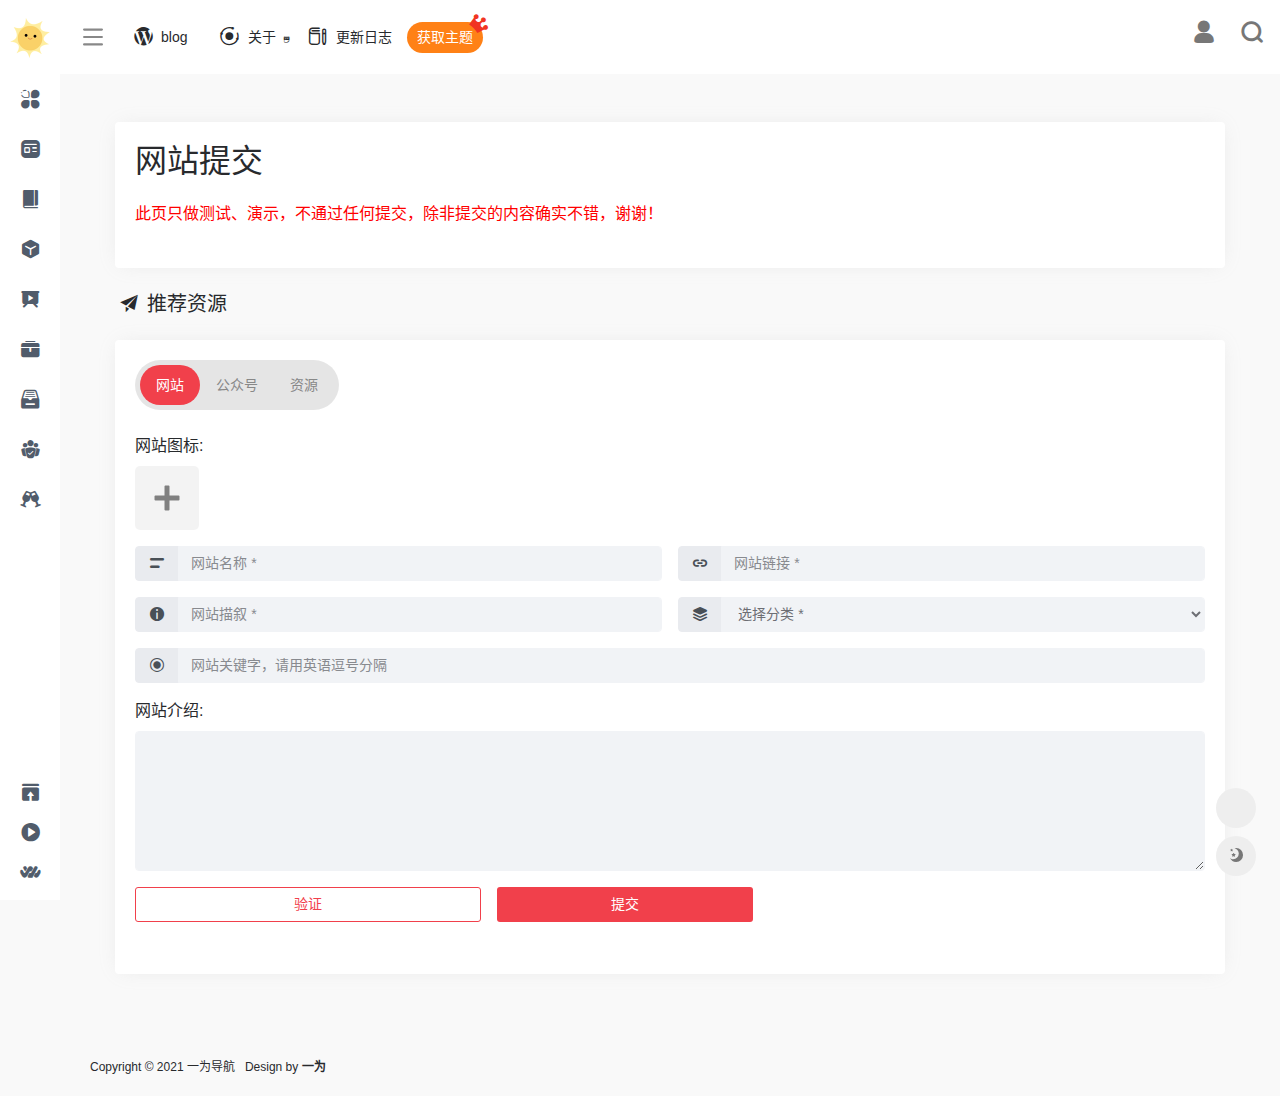
<file: contribute.html>
<!DOCTYPE html>
<html lang="zh-CN">
<head>
<meta charset="UTF-8">
<meta http-equiv="X-UA-Compatible" content="IE=edge, chrome=1">
<meta name="viewport" content="width=device-width, initial-scale=1.0, minimum-scale=1.0, maximum-scale=1.0, user-scalable=no">
<title>网站提交 | 一为导航</title>
<meta name="theme-color" content="#f9f9f9">
<meta name="keywords" content="UI设计,UI设计素材,设计导航,网址导航,设计资源,创意导航,创意网站导航,设计师网址大全,设计素材大全,设计师导航,UI设计资源,优秀UI设计欣赏,设计师导航,设计师网址大全,设计师网址导航,产品经理网址导航,交互设计师网址导航">
<meta name="description" content="此页只做测试、演示，不通过任何提交，除非提交的内容确实不错，谢谢！">
<meta property="og:type" content="article">
<meta property="og:url" content="https://nav.iowen.cn/contribute"> 
<meta property="og:title" content="网站提交 | 一为导航">
<meta property="og:description" content="此页只做测试、演示，不通过任何提交，除非提交的内容确实不错，谢谢！">
<meta property="og:image" content="https://gitee.com/iowen/ioimg/raw/master/screenshots/3.jpg">
<meta property="og:site_name" content="一为导航">





<link rel='stylesheet' id='wp-block-library-css' href='wp-includes/css/dist/block-library/style.min-5.6.2.css' type='text/css' media='all'>
<link rel='stylesheet' id='iconfont-css' href='wp-content/themes/onenav/css/iconfont-3.03029.1.css' type='text/css' media='all'>
<link rel='stylesheet' id='iconfontd-css' href='t/font_1620678_7g0p3h6gbl-3.03029..css' type='text/css' media='all'>
<link rel='stylesheet' id='bootstrap-css' href='wp-content/themes/onenav/css/bootstrap.min-3.03029.1.css' type='text/css' media='all'>
<link rel='stylesheet' id='lightbox-css' href='wp-content/themes/onenav/css/jquery.fancybox.min-3.03029.1.css' type='text/css' media='all'>
<link rel='stylesheet' id='style-css' href='wp-content/themes/onenav/css/style-3.03029.1.css' type='text/css' media='all'>
<script type='text/javascript' src='wp-content/themes/onenav/js/jquery.min-3.03029.1.js' id='jquery-js'></script>
<link rel="canonical" href="">
<style>#footer-tools [data-v-db6ccf64][data-v-41ba7e2c]{top:unset!important;bottom:0!important;right:44px!important}
.io.icon-fw,.iconfont.icon-fw {
    width: 1.15em;
}
.io.icon-lg,.iconfont.icon-lg{
    font-size: 1.5em;
    line-height: .75em;
    vertical-align: -.125em;
}
.screenshot-carousel .img_wrapper a{display:contents}
.fancybox-slide--iframe .fancybox-content{max-width :1280px;margin:0}
.fancybox-slide--iframe.fancybox-slide{padding:44px 0}
.navbar-nav .menu-item-286 a{background: #ff8116;border-radius: 50px!important;padding: 5px 10px!important;margin: 5px 0!important;color: #fff!important;}
.navbar-nav .menu-item-286 a i{position: absolute;top: 0;right: -10px;color: #f13522;}
.io-black-mode .navbar-nav .menu-item-286 a{background: #ce9412;}
.io-black-mode .navbar-nav .menu-item-286 a i{color: #fff;}</style><!-- 自定义代码 -->
<!-- end 自定义代码 -->
</head> 
<body class="io-grey-mode">
<div id="loading"><style>  
.loader{position:absolute;left:50%;top:50%;width:48.2842712474619px;height:48.2842712474619px;margin-left:-24.14213562373095px;margin-top:-24.14213562373095px;border-radius:100%;-webkit-animation-name:loader;animation-name:loader;-webkit-animation-iteration-count:infinite;animation-iteration-count:infinite;-webkit-animation-timing-function:linear;animation-timing-function:linear;-webkit-animation-duration:4s;animation-duration:4s}
.loader .side{display:block;width:6px;height:20px;background-color:#f1404b;margin:2px;position:absolute;border-radius:50%;-webkit-animation-duration:1.5s;animation-duration:1.5s;-webkit-animation-iteration-count:infinite;animation-iteration-count:infinite;-webkit-animation-timing-function:ease;animation-timing-function:ease}
.loader .side:nth-child(1),.loader .side:nth-child(5){transform:rotate(0deg);-webkit-animation-name:rotate0;animation-name:rotate0}
.loader .side:nth-child(3),.loader .side:nth-child(7){transform:rotate(90deg);-webkit-animation-name:rotate90;animation-name:rotate90}
.loader .side:nth-child(2),.loader .side:nth-child(6){transform:rotate(45deg);-webkit-animation-name:rotate45;animation-name:rotate45}
.loader .side:nth-child(4),.loader .side:nth-child(8){transform:rotate(135deg);-webkit-animation-name:rotate135;animation-name:rotate135}
.loader .side:nth-child(1){top:24.14213562373095px;left:48.2842712474619px;margin-left:-3px;margin-top:-10px;-webkit-animation-delay:0;animation-delay:0}
.loader .side:nth-child(2){top:41.21320343109277px;left:41.21320343109277px;margin-left:-3px;margin-top:-10px;-webkit-animation-delay:0;animation-delay:0}
.loader .side:nth-child(3){top:48.2842712474619px;left:24.14213562373095px;margin-left:-3px;margin-top:-10px;-webkit-animation-delay:0;animation-delay:0}
.loader .side:nth-child(4){top:41.21320343109277px;left:7.07106781636913px;margin-left:-3px;margin-top:-10px;-webkit-animation-delay:0;animation-delay:0}
.loader .side:nth-child(5){top:24.14213562373095px;left:0px;margin-left:-3px;margin-top:-10px;-webkit-animation-delay:0;animation-delay:0}
.loader .side:nth-child(6){top:7.07106781636913px;left:7.07106781636913px;margin-left:-3px;margin-top:-10px;-webkit-animation-delay:0;animation-delay:0}
.loader .side:nth-child(7){top:0px;left:24.14213562373095px;margin-left:-3px;margin-top:-10px;-webkit-animation-delay:0;animation-delay:0}
.loader .side:nth-child(8){top:7.07106781636913px;left:41.21320343109277px;margin-left:-3px;margin-top:-10px;-webkit-animation-delay:0;animation-delay:0}
@-webkit-keyframes rotate0{0%{transform:rotate(0deg)}
60%{transform:rotate(180deg)}
100%{transform:rotate(180deg)}
}@keyframes rotate0{0%{transform:rotate(0deg)}
60%{transform:rotate(180deg)}
100%{transform:rotate(180deg)}
}@-webkit-keyframes rotate90{0%{transform:rotate(90deg)}
60%{transform:rotate(270deg)}
100%{transform:rotate(270deg)}
}@keyframes rotate90{0%{transform:rotate(90deg)}
60%{transform:rotate(270deg)}
100%{transform:rotate(270deg)}
}@-webkit-keyframes rotate45{0%{transform:rotate(45deg)}
60%{transform:rotate(225deg)}
100%{transform:rotate(225deg)}
}@keyframes rotate45{0%{transform:rotate(45deg)}
60%{transform:rotate(225deg)}
100%{transform:rotate(225deg)}
}@-webkit-keyframes rotate135{0%{transform:rotate(135deg)}
60%{transform:rotate(315deg)}
100%{transform:rotate(315deg)}
}@keyframes rotate135{0%{transform:rotate(135deg)}
60%{transform:rotate(315deg)}
100%{transform:rotate(315deg)}
}@-webkit-keyframes loader{0%{transform:rotate(0deg)}
100%{transform:rotate(360deg)}
}@keyframes loader{0%{transform:rotate(0deg)}
100%{transform:rotate(360deg)}
}
</style>
<div class="loader">
    <div class="side"></div>
    <div class="side"></div>
    <div class="side"></div>
    <div class="side"></div>
    <div class="side"></div>
    <div class="side"></div>
    <div class="side"></div>
    <div class="side"></div>
</div></div>   <div class="page-container">
        <div id="sidebar" class="sticky sidebar-nav fade mini-sidebar" style="width: 60px;">
            <div class="modal-dialog h-100  sidebar-nav-inner">
                <div class="sidebar-logo border-bottom border-color">
                    <!-- logo -->
                    <div class="logo overflow-hidden">
                        <a href="index.html" class="logo-expanded">
                            <img src="wp-content/uploads/2020/01/ywdh-logo-1.png" height="40" class="logo-light" alt="一为导航">
                            <img src="wp-content/uploads/2020/01/ywdh-logo.png" height="40" class="logo-dark d-none" alt="一为导航">
                        </a>
                        <a href="index.html" class="logo-collapsed">
                            <img src="wp-content/uploads/2020/01/ywdh-logo-bark-ico.png" height="40" class="logo-light" alt="一为导航">
                            <img src="wp-content/uploads/2020/01/ywdh-logo-ico.png" height="40" class="logo-dark d-none" alt="一为导航">
                        </a>
                    </div>
                    <!-- logo end -->
                </div>
                <div class="sidebar-menu flex-fill">
                    <div class="sidebar-scroll">
                        <div class="sidebar-menu-inner">
                            <ul>
                                                                <li class="sidebar-item top-menu">
                                    <a href="javascript:;" class="smooth change-href">
                                        <i class="iconfont icon-category icon-fw icon-lg mr-2"></i>
                                        <span>站点推荐</span>
                                        <i class="iconfont icon-arrow-r-m sidebar-more text-sm"></i>
                                    </a>
                                    <ul>
                                        <li id="menu-item-281" class="menu-item menu-item-type-post_type menu-item-object-page menu-item-281"><a href="blog.html">
        <i class="io io-wordpress icon-fw icon-lg mr-2"></i>
                <span>blog</span></a></li>
<li id="menu-item-284" class="menu-item menu-item-type-post_type menu-item-object-page menu-item-has-children menu-item-284"><a href="about.html">
        <i class="io io-gonggongku icon-fw icon-lg mr-2"></i>
                <span>关于</span></a>
<ul class="sub-menu">
	<li id="menu-item-264" class="menu-item menu-item-type-post_type menu-item-object-page menu-item-264"><a href="">网站提交</a></li>
	<li id="menu-item-285" class="menu-item menu-item-type-custom menu-item-object-custom menu-item-285"><a href="#">二级菜单样式</a></li>
</ul>
</li>
<li id="menu-item-786" class="menu-item menu-item-type-custom menu-item-object-custom menu-item-786"><a target="_blank" rel="noopener" href="javascript:;">
        <i class="io io-change icon-fw icon-lg mr-2"></i>
                <span>更新日志</span></a></li>
<li id="menu-item-286" class="menu-item menu-item-type-custom menu-item-object-custom menu-item-286"><a target="_blank" rel="noopener" href="javascript:;">
        <i class="io io-huangguan icon-fw icon-lg mr-2"></i>
                <span>获取主题</span></a></li>
                                    </ul>
                                </li> 
                                                                                                    <li class="sidebar-item">
                                            <a href="index.html#term-2" class="smooth">
                                                <i class="io io-fuwu icon-fw icon-lg mr-2"></i>
                                                <span>常用推荐</span>
                                            </a>
                                        </li> 
                                                                            <li class="sidebar-item">
                                            <!--<a href="javascript:;">-->
                                                                                        <a href="index.html#term-448" class="smooth change-href" data-change="https://nav.iowen.cn/#term-448">
                                                <i class="io io-zixun icon-fw icon-lg mr-2"></i>
                                                <span>社区资讯</span>
                                                <i class="iconfont icon-arrow-r-m sidebar-more text-sm"></i>
                                            </a>
                                            <ul>
                                             
                                                <li>
                                                    <a href="index.html#term-39" class="smooth"><span>科技</span></a>
                                                </li>
                                             
                                                <li>
                                                    <a href="index.html#term-3" class="smooth"><span>社区资讯</span></a>
                                                </li>
                                                                                        </ul>
                                        </li>
                                                                        <li class="sidebar-item">
                                            <a href="index.html#term-98" class="smooth">
                                                <i class="io io-book icon-fw icon-lg mr-2"></i>
                                                <span>书籍期刊</span>
                                            </a>
                                        </li> 
                                                                            <li class="sidebar-item">
                                            <a href="index.html#term-69" class="smooth">
                                                <i class="io io-app icon-fw icon-lg mr-2"></i>
                                                <span>软件游戏</span>
                                            </a>
                                        </li> 
                                                                            <li class="sidebar-item">
                                            <a href="index.html#term-41" class="smooth">
                                                <i class="io io-yanshi icon-fw icon-lg mr-2"></i>
                                                <span>用户演示</span>
                                            </a>
                                        </li> 
                                                                            <li class="sidebar-item">
                                            <!--<a href="javascript:;">-->
                                                                                        <a href="index.html#term-18" class="smooth change-href" data-change="https://nav.iowen.cn/#term-18">
                                                <i class="io io-gongju icon-fw icon-lg mr-2"></i>
                                                <span>常用工具</span>
                                                <i class="iconfont icon-arrow-r-m sidebar-more text-sm"></i>
                                            </a>
                                            <ul>
                                             
                                                <li>
                                                    <a href="index.html#term-22" class="smooth"><span>在线配色</span></a>
                                                </li>
                                             
                                                <li>
                                                    <a href="index.html#term-24" class="smooth"><span>Chrome插件</span></a>
                                                </li>
                                             
                                                <li>
                                                    <a href="index.html#term-21" class="smooth"><span>交互动效</span></a>
                                                </li>
                                             
                                                <li>
                                                    <a href="index.html#term-19" class="smooth"><span>图形创意</span></a>
                                                </li>
                                             
                                                <li>
                                                    <a href="index.html#term-23" class="smooth"><span>在线工具</span></a>
                                                </li>
                                             
                                                <li>
                                                    <a href="index.html#term-20" class="smooth"><span>界面设计</span></a>
                                                </li>
                                                                                        </ul>
                                        </li>
                                                                        <li class="sidebar-item">
                                            <!--<a href="javascript:;">-->
                                                                                        <a href="index.html#term-8" class="smooth change-href" data-change="https://nav.iowen.cn/#term-8">
                                                <i class="io io-sucai1-copy icon-fw icon-lg mr-2"></i>
                                                <span>素材资源</span>
                                                <i class="iconfont icon-arrow-r-m sidebar-more text-sm"></i>
                                            </a>
                                            <ul>
                                             
                                                <li>
                                                    <a href="index.html#term-11" class="smooth"><span>平面素材</span></a>
                                                </li>
                                             
                                                <li>
                                                    <a href="index.html#term-10" class="smooth"><span>LOGO设计</span></a>
                                                </li>
                                             
                                                <li>
                                                    <a href="index.html#term-15" class="smooth"><span>Mockup</span></a>
                                                </li>
                                             
                                                <li>
                                                    <a href="index.html#term-17" class="smooth"><span>PPT资源</span></a>
                                                </li>
                                             
                                                <li>
                                                    <a href="index.html#term-13" class="smooth"><span>Sketch资源</span></a>
                                                </li>
                                             
                                                <li>
                                                    <a href="index.html#term-9" class="smooth"><span>图标素材</span></a>
                                                </li>
                                             
                                                <li>
                                                    <a href="index.html#term-12" class="smooth"><span>UI资源</span></a>
                                                </li>
                                             
                                                <li>
                                                    <a href="index.html#term-14" class="smooth"><span>字体资源</span></a>
                                                </li>
                                             
                                                <li>
                                                    <a href="index.html#term-16" class="smooth"><span>摄影图库</span></a>
                                                </li>
                                                                                        </ul>
                                        </li>
                                                                        <li class="sidebar-item">
                                            <a href="index.html#term-25" class="smooth">
                                                <i class="io io-tuandui icon-fw icon-lg mr-2"></i>
                                                <span>UED团队</span>
                                            </a>
                                        </li> 
                                                                                <li class="sidebar-item">
                                                <a href="index.html#friendlink" class="smooth">
                                                    <i class="io io-links icon-fw icon-lg mr-2"></i>
                                                    <span>友情链接</span>
                                                </a>
                                            </li> 
                                         
                            </ul>
                        </div>
                    </div>
                </div>
                <div class="border-top py-2 border-color">
                    <div class="flex-bottom">
                        <ul> 
                            <li id="menu-item-237" class="menu-item menu-item-type-post_type menu-item-object-page menu-item-237 sidebar-item"><a href="">
        <i class="io io-tijiao icon-fw icon-lg mr-2"></i>
                <span>网站提交</span></a></li>
<li id="menu-item-212" class="menu-item menu-item-type-post_type menu-item-object-page menu-item-212 sidebar-item"><a href="sample-page.html">
        <i class="io io-caozuoshili icon-fw icon-lg mr-2"></i>
                <span>示例页面</span></a></li>
<li id="menu-item-213" class="menu-item menu-item-type-custom menu-item-object-custom menu-item-213 sidebar-item"><a target="_blank" rel="noopener" href="index1.html">
        <i class="io io-iowen icon-fw icon-lg mr-2"></i>
                <span>一为忆</span></a></li>
 
                        </ul>
                    </div>
                </div>
            </div>
        </div>
        <div class="main-content flex-fill page">
		<div id="header" class="page-header sticky">
			<div class="navbar navbar-expand-md">
                <div class="container-fluid p-0">

                    <a href="index.html" class="navbar-brand d-md-none" title="一为导航">
						<img src="wp-content/uploads/2020/01/ywdh-logo-bark-ico.png" class="logo-light" alt="一为导航">
						<img src="wp-content/uploads/2020/01/ywdh-logo-ico.png" class="logo-dark d-none" alt="一为导航">
                    </a>
                    
                    <div class="collapse navbar-collapse order-2 order-md-1">
                        <div class="header-mini-btn">
                            <label>
                                <input id="mini-button" type="checkbox">
                                <svg viewbox="0 0 100 100" xmlns="http://www.w3.org/2000/svg"> 
                                    <path class="line--1" d="M0 40h62c18 0 18-20-17 5L31 55"></path>
                                    <path class="line--2" d="M0 50h80"></path>
                                    <path class="line--3" d="M0 60h62c18 0 18 20-17-5L31 45"></path>
                                </svg>
                            </label>
                        
                        </div>
                        						<ul class="navbar-nav site-menu mr-4">
                            <li id="menu-item-281" class="menu-item menu-item-type-post_type menu-item-object-page menu-item-281"><a href="blog.html">
        <i class="io io-wordpress icon-fw icon-lg mr-2"></i>
                <span>blog</span></a></li>
<li id="menu-item-284" class="menu-item menu-item-type-post_type menu-item-object-page menu-item-has-children menu-item-284"><a href="about.html">
        <i class="io io-gonggongku icon-fw icon-lg mr-2"></i>
                <span>关于</span></a>
<ul class="sub-menu">
	<li id="menu-item-264" class="menu-item menu-item-type-post_type menu-item-object-page menu-item-264"><a href="">网站提交</a></li>
	<li id="menu-item-285" class="menu-item menu-item-type-custom menu-item-object-custom menu-item-285"><a href="#">二级菜单样式</a></li>
</ul>
</li>
<li id="menu-item-786" class="menu-item menu-item-type-custom menu-item-object-custom menu-item-786"><a target="_blank" rel="noopener" href="javascript:;">
        <i class="io io-change icon-fw icon-lg mr-2"></i>
                <span>更新日志</span></a></li>
<li id="menu-item-286" class="menu-item menu-item-type-custom menu-item-object-custom menu-item-286"><a target="_blank" rel="noopener" href="javascript:;">
        <i class="io io-huangguan icon-fw icon-lg mr-2"></i>
                <span>获取主题</span></a></li>
 
						</ul>
                    </div>
                    
                    <ul class="nav navbar-menu text-xs order-1 order-md-2">
                                                <!-- 一言 -->
						<li class="nav-item mr-3 mr-lg-0 d-none d-lg-block">
							<div class="text-sm overflowClip_1">
                                <script src="https://www.iowen.cn/jitang/api/?format=js& ></script> 
                                <a href="jitang/index.html" target="_blank" rel="external nofollow"><span id="hitokoto"><script>hitokoto()</script></span></a>
							</div>
						</li>
                        <!-- 一言 end -->
                                                						    <li class="nav-login ml-3 ml-md-4">
						    	<a href="login/index.html" title="登录"><i class="iconfont icon-user icon-2x"></i></a>
						    </li>
                                                						<li class="nav-search ml-3 ml-md-4">
							<a href="javascript:" data-toggle="modal" data-target="#search-modal"><i class="iconfont icon-search icon-2x"></i></a>
						</li>
                        						<li class="nav-item d-md-none mobile-menu ml-3 ml-md-4">
							<a href="javascript:" id="sidebar-switch" data-toggle="modal" data-target="#sidebar"><i class="iconfont icon-classification icon-2x"></i></a>
						</li>
                    </ul>
				</div>
            </div>
        </div>
        <div class="placeholder" style="height:74px"></div>
    <div id="content" class="container my-4 my-md-5"> 
            <div class="panel card">
                <div class="card-body">
                    <h1 class="h2 mb-4">网站提交</h1>
                    <div class="panel-body my-2">
                        <div class="row">
                            <div class="col-sm-12">
                                	    			            <h5><span style="color: #ff0000;">此页只做测试、演示，不通过任何提交，除非提交的内容确实不错，谢谢！</span></h5>
                                    	    		                 
                            </div> 
                        </div>
                    </div>
                </div>
            </div>
            <div id="tougao-form" class="tougao-form">
                <h1 id="comments-list-title" class="comments-title h5 mx-1 my-4">
                	<i class="iconfont icon-tougao mr-2"></i>推荐资源 
                </h1> 
                <div class="panel panel-tougao card">
  

                <div class="card-body"> 
                    
                    <div class='slider_menu' slidertab="sliderTab">
                        <ul class="nav nav-pills menu" role="tablist">
                            <li class="pagenumber nav-item">
                                <a class="nav-link active" data-toggle="pill" data-type="sites" href="#sites" onclick="currentType(this)">网站</a>
                            </li><li class="pagenumber nav-item">
                                <a class="nav-link" data-toggle="pill" data-type="wechat" href="#wechat" onclick="currentType(this)">公众号</a>
                            </li><li class="pagenumber nav-item">
                                <a class="nav-link" data-toggle="pill" data-type="down" href="#down" onclick="currentType(this)">资源</a>
                            </li>
                        </ul>

                    </div> 
                    <div class="tab-content mt-4">
                        <div id="sites" class="tab-pane active"> 
                            <form class="i-tougao" method="post" data-type="sites" action="/contribute">
                                <input type="hidden" class="form-control" value="sites" name="tougao_type">
                                <div class="my-2">
                                    <label for="tougao_sites_ico">网站图标:</label>
                                    <input type="hidden" value="" id="tougao_sites_ico" class="tougao-sites" name="tougao_sites_ico">
                                    <div class="upload_img">
                                        <div class="show_ico">
                                            <img id="show_sites_ico" class="show-sites" src="wp-content/themes/onenav/images/add.png" alt="网站图标">
                                            <i id="remove_sites_ico" class="iconfont icon-close-circle remove-ico remove-sites" data-id="" data-type="ico" style="display: none;"></i>
                                        </div> 
                                        <input type="file" id="upload_sites_ico" class="upload-sites" name="tougao_ico" data-type="ico" accept="image/*" onchange="uploadImg(this)">
                                    </div>
                                </div>
                                <div class="row row-sm">
                                    <div class="col-sm-6 my-2"> 
                                        <div class="input-group">
                                            <div class="input-group-prepend">
                                                <span class="input-group-text"><i class="iconfont icon-name icon-fw" aria-hidden="true"></i></span>
                                            </div>
                                            <input type="text" class="form-control" value="" name="tougao_title" placeholder="网站名称 *" maxlength="30">
                                        </div>

                                    </div>
                                    <div class="col-sm-6 my-2">
                                        <div class="input-group">
                                            <div class="input-group-prepend">
                                                <span class="input-group-text"><i class="iconfont icon-url icon-fw" aria-hidden="true"></i></span>
                                            </div>
                                            <input type="text" class="form-control" value="" name="tougao_sites_link" placeholder="网站链接 *">
                                        </div>
                                    </div>
                                    <div class="col-sm-6 my-2">
                                        <div class="input-group">
                                            <div class="input-group-prepend">
                                                <span class="input-group-text"><i class="iconfont icon-tishi icon-fw" aria-hidden="true"></i></span>
                                            </div>
                                            <input type="text" class="form-control" value="" name="tougao_sites_sescribe" placeholder="网站描叙 *" maxlength="50">
                                        </div>
                                    </div>
                                    <div class="col-sm-6 my-2">
                                        <div class="input-group">
                                            <div class="input-group-prepend">
                                                <span class="input-group-text"><i class="iconfont icon-category icon-fw" aria-hidden="true"></i></span>
                                            </div>
                                            <select name='tougao_cat' id='tougaocategorg_sites' class='form-control'>
	<option value='0' selected='selected'>选择分类 *</option>
	<option class="level-0" value="2">常用推荐&nbsp;&nbsp;(17)</option>
	<option class="level-0" value="3">社区资讯&nbsp;&nbsp;(8)</option>
	<option class="level-0" value="4">灵感采集&nbsp;&nbsp;(26)</option>
	<option class="level-1" value="5">&nbsp;&nbsp;&nbsp;发现产品&nbsp;&nbsp;(6)</option>
	<option class="level-1" value="6">&nbsp;&nbsp;&nbsp;界面灵感&nbsp;&nbsp;(5)</option>
	<option class="level-1" value="7">&nbsp;&nbsp;&nbsp;网页灵感&nbsp;&nbsp;(15)</option>
	<option class="level-0" value="8">素材资源&nbsp;&nbsp;(106)</option>
	<option class="level-1" value="9">&nbsp;&nbsp;&nbsp;图标素材&nbsp;&nbsp;(12)</option>
	<option class="level-1" value="10">&nbsp;&nbsp;&nbsp;LOGO设计&nbsp;&nbsp;(4)</option>
	<option class="level-1" value="11">&nbsp;&nbsp;&nbsp;平面素材&nbsp;&nbsp;(15)</option>
	<option class="level-1" value="12">&nbsp;&nbsp;&nbsp;UI资源&nbsp;&nbsp;(12)</option>
	<option class="level-1" value="13">&nbsp;&nbsp;&nbsp;Sketch资源&nbsp;&nbsp;(7)</option>
	<option class="level-1" value="14">&nbsp;&nbsp;&nbsp;字体资源&nbsp;&nbsp;(16)</option>
	<option class="level-1" value="15">&nbsp;&nbsp;&nbsp;Mockup&nbsp;&nbsp;(8)</option>
	<option class="level-1" value="16">&nbsp;&nbsp;&nbsp;摄影图库&nbsp;&nbsp;(26)</option>
	<option class="level-1" value="17">&nbsp;&nbsp;&nbsp;PPT资源&nbsp;&nbsp;(6)</option>
	<option class="level-0" value="18">常用工具&nbsp;&nbsp;(45)</option>
	<option class="level-1" value="19">&nbsp;&nbsp;&nbsp;图形创意&nbsp;&nbsp;(7)</option>
	<option class="level-1" value="20">&nbsp;&nbsp;&nbsp;界面设计&nbsp;&nbsp;(6)</option>
	<option class="level-1" value="21">&nbsp;&nbsp;&nbsp;交互动效&nbsp;&nbsp;(5)</option>
	<option class="level-1" value="22">&nbsp;&nbsp;&nbsp;在线配色&nbsp;&nbsp;(15)</option>
	<option class="level-1" value="23">&nbsp;&nbsp;&nbsp;在线工具&nbsp;&nbsp;(7)</option>
	<option class="level-1" value="24">&nbsp;&nbsp;&nbsp;Chrome插件&nbsp;&nbsp;(5)</option>
	<option class="level-0" value="25">UED团队&nbsp;&nbsp;(14)</option>
	<option class="level-0" value="41">用户演示&nbsp;&nbsp;(15)</option>
</select>
                                        </div>
                                    </div>
                                    <div class="col-12 my-2 ">
                                        <div class="input-group">
                                            <div class="input-group-prepend">
                                                <span class="input-group-text"><i class="iconfont icon-point icon-fw" aria-hidden="true"></i></span>
                                            </div>
                                            <input type="text" class="form-control sites_keywords" value="" name="tougao_sites_keywords" placeholder="网站关键字，请用英语逗号分隔" maxlength="100">
                                        </div>
                                    </div>
                                    <div class="col-12 my-2">
                                        <label style="vertical-align:top" for="tougao_content">网站介绍:</label>
                                        <textarea class="form-control text-sm" rows="6" cols="55" name="tougao_content"></textarea>
                                    </div>
                                </div> 
                            </form> 
                        </div>
                        <div id="wechat" class="tab-pane fade">
                            <form class="i-tougao" method="post" data-type="wechat" action="/contribute">
                                <input type="hidden" class="form-control" value="wechat" name="tougao_type">
                                <div class="my-2">
                                    <label for="tougao_wechat_ico">公众号图标:</label>
                                    <input type="hidden" value="" id="tougao_wechat_ico" class="tougao-wechat" name="tougao_sites_ico">
                                    <div class="upload_img">
                                        <div class="show_ico">
                                            <img id="show_wechat_ico" class="show-wechat" src="wp-content/themes/onenav/images/add.png" alt="公众号图标">
                                            <i id="remove_wechat_ico" class="iconfont icon-close-circle remove-ico remove-wechat" data-id="" data-type="ico" style="display: none;"></i>
                                        </div> 
                                        <input type="file" id="upload_wechat_ico" class="upload-wechat" name="tougao_ico" data-type="ico" accept="image/*" onchange="uploadImg(this)">
                                    </div>
                                </div>
                                <div class="row row-sm">
                                    <div class="col-sm-6 my-2"> 
                                        <div class="input-group">
                                            <div class="input-group-prepend">
                                                <span class="input-group-text"><i class="iconfont icon-name icon-fw" aria-hidden="true"></i></span>
                                            </div>
                                            <input type="text" class="form-control" value="" id="tougao_wechat_title" name="tougao_title" placeholder="公众号名称 *" maxlength="30">
                                        </div>

                                    </div>
                                    <div class="col-sm-6 my-2">
                                        <div class="input-group">
                                            <div class="input-group-prepend">
                                                <span class="input-group-text"><i class="iconfont icon-url icon-fw" aria-hidden="true"></i></span>
                                            </div>
                                            <input type="text" class="form-control" value="" id="tougao_wechat_link" name="tougao_sites_link" placeholder="公众号链接">
                                        </div>
                                    </div>
                                    <div class="col-sm-6 my-2">
                                        <div class="input-group">
                                            <div class="input-group-prepend">
                                                <span class="input-group-text"><i class="iconfont icon-tishi icon-fw" aria-hidden="true"></i></span>
                                            </div>
                                            <input type="text" class="form-control" value="" id="tougao_wechat_sescribe" name="tougao_sites_sescribe" placeholder="公众号描叙 *" maxlength="50">
                                        </div>
                                    </div>
                                    <div class="col-sm-6 my-2">
                                        <div class="input-group">
                                            <div class="input-group-prepend">
                                                <span class="input-group-text"><i class="iconfont icon-category icon-fw" aria-hidden="true"></i></span>
                                            </div>
                                            <select name='tougao_cat' id='tougaocategorg_wechat' class='form-control'>
	<option value='0' selected='selected'>选择分类 *</option>
	<option class="level-0" value="2">常用推荐&nbsp;&nbsp;(17)</option>
	<option class="level-0" value="3">社区资讯&nbsp;&nbsp;(8)</option>
	<option class="level-0" value="4">灵感采集&nbsp;&nbsp;(26)</option>
	<option class="level-1" value="5">&nbsp;&nbsp;&nbsp;发现产品&nbsp;&nbsp;(6)</option>
	<option class="level-1" value="6">&nbsp;&nbsp;&nbsp;界面灵感&nbsp;&nbsp;(5)</option>
	<option class="level-1" value="7">&nbsp;&nbsp;&nbsp;网页灵感&nbsp;&nbsp;(15)</option>
	<option class="level-0" value="8">素材资源&nbsp;&nbsp;(106)</option>
	<option class="level-1" value="9">&nbsp;&nbsp;&nbsp;图标素材&nbsp;&nbsp;(12)</option>
	<option class="level-1" value="10">&nbsp;&nbsp;&nbsp;LOGO设计&nbsp;&nbsp;(4)</option>
	<option class="level-1" value="11">&nbsp;&nbsp;&nbsp;平面素材&nbsp;&nbsp;(15)</option>
	<option class="level-1" value="12">&nbsp;&nbsp;&nbsp;UI资源&nbsp;&nbsp;(12)</option>
	<option class="level-1" value="13">&nbsp;&nbsp;&nbsp;Sketch资源&nbsp;&nbsp;(7)</option>
	<option class="level-1" value="14">&nbsp;&nbsp;&nbsp;字体资源&nbsp;&nbsp;(16)</option>
	<option class="level-1" value="15">&nbsp;&nbsp;&nbsp;Mockup&nbsp;&nbsp;(8)</option>
	<option class="level-1" value="16">&nbsp;&nbsp;&nbsp;摄影图库&nbsp;&nbsp;(26)</option>
	<option class="level-1" value="17">&nbsp;&nbsp;&nbsp;PPT资源&nbsp;&nbsp;(6)</option>
	<option class="level-0" value="18">常用工具&nbsp;&nbsp;(45)</option>
	<option class="level-1" value="19">&nbsp;&nbsp;&nbsp;图形创意&nbsp;&nbsp;(7)</option>
	<option class="level-1" value="20">&nbsp;&nbsp;&nbsp;界面设计&nbsp;&nbsp;(6)</option>
	<option class="level-1" value="21">&nbsp;&nbsp;&nbsp;交互动效&nbsp;&nbsp;(5)</option>
	<option class="level-1" value="22">&nbsp;&nbsp;&nbsp;在线配色&nbsp;&nbsp;(15)</option>
	<option class="level-1" value="23">&nbsp;&nbsp;&nbsp;在线工具&nbsp;&nbsp;(7)</option>
	<option class="level-1" value="24">&nbsp;&nbsp;&nbsp;Chrome插件&nbsp;&nbsp;(5)</option>
	<option class="level-0" value="25">UED团队&nbsp;&nbsp;(14)</option>
	<option class="level-0" value="41">用户演示&nbsp;&nbsp;(15)</option>
</select>
                                        </div>
                                    </div>
                                    <div class="col-md-3 col-lg-2 my-2">
                                        <label for="tougao_wechat_qr">公众号二维码:</label>
                                        <input type="hidden" value="" id="tougao_wechat_qr" class="tougao-wechat" name="tougao_wechat_qr">
                                        <div class="upload_img wechat">
                                            <div class="show_ico">
                                                <img id="show_wechat_qr" class="show-wechat" src="wp-content/themes/onenav/images/add.png" alt="公众号二维码">
                                                <i id="remove_wechat_qr" class="iconfont icon-close-circle remove-ico remove-wechat" data-id="" data-type="qr" style="display: none;"></i>
                                            </div> 
                                            <input type="file" id="upload_wechat_qr" class="upload-wechat" name="wechat_qr" data-type="qr" accept="image/*" onchange="uploadImg(this)">
                                        </div>
                                    </div>
                                    <div class="col-md-9 col-lg-10 my-2">
                                        <label style="vertical-align:top" for="tougao_content">公众号介绍:</label>
                                        <textarea class="form-control text-sm" rows="6" cols="55" name="tougao_content"></textarea>
                                    </div>
                                </div> 
                            </form> 
                        </div>
                        <div id="down" class="tab-pane fade">
                            <form class="i-tougao" method="post" data-type="down" action="/contribute">
                                <input type="hidden" class="form-control" value="down" name="tougao_type">
                                <div class="my-2">
                                    <label for="tougao_down_ico">资源图标:</label>
                                    <input type="hidden" value="" id="tougao_down_ico" class="tougao-down" name="tougao_sites_ico">
                                    <div class="upload_img">
                                        <div class="show_ico">
                                            <img id="show_down_ico" class="show-down" src="wp-content/themes/onenav/images/add.png" alt="网站图标">
                                            <i id="remove_down_ico" class="iconfont icon-close-circle remove-ico remove-down" data-id="" data-type="ico" style="display: none;"></i>
                                        </div> 
                                        <input type="file" id="upload_down_ico" class="upload-down" name="tougao_ico" data-type="ico" accept="image/*" onchange="uploadImg(this)">
                                    </div>
                                </div>
                                <div class="row row-sm">
                                    <div class="col-sm-6 my-2"> 
                                        <div class="input-group">
                                            <div class="input-group-prepend">
                                                <span class="input-group-text"><i class="iconfont icon-name icon-fw" aria-hidden="true"></i></span>
                                            </div>
                                            <input type="text" class="form-control" value="" id="tougao_title" name="tougao_title" placeholder="资源名称 *" maxlength="30">
                                        </div>

                                    </div>
                                    <div class="col-sm-6 my-2">
                                        <div class="input-group">
                                            <div class="input-group-prepend">
                                                <span class="input-group-text"><i class="iconfont icon-tishi icon-fw" aria-hidden="true"></i></span>
                                            </div>
                                            <input type="text" class="form-control" value="" id="tougao_sites_sescribe" name="tougao_sites_sescribe" placeholder="资源描叙 *" maxlength="50">
                                        </div>
                                    </div>
                                    <div class="col-sm-6 my-2">
                                        <div class="input-group">
                                            <div class="input-group-prepend">
                                                <span class="input-group-text"><i class="iconfont icon-version icon-fw" aria-hidden="true"></i></span>
                                            </div>
                                            <input type="text" class="form-control" value="" name="tougao_down_version" placeholder="资源版本" maxlength="50">
                                        </div>
                                    </div>
                                    <div class="col-sm-6 my-2">
                                        <div class="input-group">
                                            <div class="input-group-prepend">
                                                <span class="input-group-text"><i class="iconfont icon-url icon-fw" aria-hidden="true"></i></span>
                                            </div>
                                            <input type="text" class="form-control" value="" name="tougao_down_formal" placeholder="官网链接" maxlength="50">
                                        </div>
                                    </div>
                                    <div class="col-sm-6 my-2">
                                        <div class="input-group">
                                            <div class="input-group-prepend">
                                                <span class="input-group-text"><i class="iconfont icon-url icon-fw" aria-hidden="true"></i></span>
                                            </div>
                                            <input type="text" class="form-control" value="" name="tougao_sites_down" placeholder="网盘链接" maxlength="50">
                                        </div>
                                    </div>
                                    <div class="col-sm-6 my-2">
                                        <div class="input-group">
                                            <div class="input-group-prepend">
                                                <span class="input-group-text"><i class="iconfont icon-url icon-fw" aria-hidden="true"></i></span>
                                            </div>
                                            <input type="text" class="form-control" value="" name="tougao_down_preview" placeholder="演示链接" maxlength="50">
                                        </div>
                                    </div>
                                    <div class="col-sm-6 my-2">
                                        <div class="input-group">
                                            <div class="input-group-prepend">
                                                <span class="input-group-text"><i class="iconfont icon-password icon-fw" aria-hidden="true"></i></span>
                                            </div>
                                            <input type="text" class="form-control" value="" name="tougao_sites_password" placeholder="网盘密码" maxlength="50">
                                        </div>
                                    </div>
                                    <div class="col-sm-6 my-2">
                                        <div class="input-group">
                                            <div class="input-group-prepend">
                                                <span class="input-group-text"><i class="iconfont icon-password icon-fw" aria-hidden="true"></i></span>
                                            </div>
                                            <input type="text" class="form-control" value="" name="tougao_down_decompression" placeholder="解压密码" maxlength="50">
                                        </div>
                                    </div>
                                    <div class="col-sm-6 my-2">
                                        <div class="input-group">
                                            <div class="input-group-prepend">
                                                <span class="input-group-text"><i class="iconfont icon-category icon-fw" aria-hidden="true"></i></span>
                                            </div>
                                            <select name='tougao_cat' id='tougaocategorg_down' class='form-control'>
	<option value='0' selected='selected'>选择分类 *</option>
	<option class="level-0" value="2">常用推荐&nbsp;&nbsp;(17)</option>
	<option class="level-0" value="3">社区资讯&nbsp;&nbsp;(8)</option>
	<option class="level-0" value="4">灵感采集&nbsp;&nbsp;(26)</option>
	<option class="level-1" value="5">&nbsp;&nbsp;&nbsp;发现产品&nbsp;&nbsp;(6)</option>
	<option class="level-1" value="6">&nbsp;&nbsp;&nbsp;界面灵感&nbsp;&nbsp;(5)</option>
	<option class="level-1" value="7">&nbsp;&nbsp;&nbsp;网页灵感&nbsp;&nbsp;(15)</option>
	<option class="level-0" value="8">素材资源&nbsp;&nbsp;(106)</option>
	<option class="level-1" value="9">&nbsp;&nbsp;&nbsp;图标素材&nbsp;&nbsp;(12)</option>
	<option class="level-1" value="10">&nbsp;&nbsp;&nbsp;LOGO设计&nbsp;&nbsp;(4)</option>
	<option class="level-1" value="11">&nbsp;&nbsp;&nbsp;平面素材&nbsp;&nbsp;(15)</option>
	<option class="level-1" value="12">&nbsp;&nbsp;&nbsp;UI资源&nbsp;&nbsp;(12)</option>
	<option class="level-1" value="13">&nbsp;&nbsp;&nbsp;Sketch资源&nbsp;&nbsp;(7)</option>
	<option class="level-1" value="14">&nbsp;&nbsp;&nbsp;字体资源&nbsp;&nbsp;(16)</option>
	<option class="level-1" value="15">&nbsp;&nbsp;&nbsp;Mockup&nbsp;&nbsp;(8)</option>
	<option class="level-1" value="16">&nbsp;&nbsp;&nbsp;摄影图库&nbsp;&nbsp;(26)</option>
	<option class="level-1" value="17">&nbsp;&nbsp;&nbsp;PPT资源&nbsp;&nbsp;(6)</option>
	<option class="level-0" value="18">常用工具&nbsp;&nbsp;(45)</option>
	<option class="level-1" value="19">&nbsp;&nbsp;&nbsp;图形创意&nbsp;&nbsp;(7)</option>
	<option class="level-1" value="20">&nbsp;&nbsp;&nbsp;界面设计&nbsp;&nbsp;(6)</option>
	<option class="level-1" value="21">&nbsp;&nbsp;&nbsp;交互动效&nbsp;&nbsp;(5)</option>
	<option class="level-1" value="22">&nbsp;&nbsp;&nbsp;在线配色&nbsp;&nbsp;(15)</option>
	<option class="level-1" value="23">&nbsp;&nbsp;&nbsp;在线工具&nbsp;&nbsp;(7)</option>
	<option class="level-1" value="24">&nbsp;&nbsp;&nbsp;Chrome插件&nbsp;&nbsp;(5)</option>
	<option class="level-0" value="25">UED团队&nbsp;&nbsp;(14)</option>
	<option class="level-0" value="41">用户演示&nbsp;&nbsp;(15)</option>
</select>
                                        </div>
                                    </div>
                                    <div class="col-12 my-2">
                                        <label style="vertical-align:top" for="tougao_content">资源介绍(使用说明):</label>
                                        <textarea class="form-control text-sm" rows="6" cols="55" name="tougao_content"></textarea>
                                    </div>
                                </div> 
                            </form> 
                        </div>
                                <div class="row row-sm mb-4">
                                    <div class="col-sm-12 col-md-4 my-2">
                                                                                    <input type="hidden" id="tcaptcha_007" name="tcaptcha_007" value="">
                                            <input type="hidden" id="tcaptcha_ticket" name="tcaptcha_ticket" value="">
                                            <input type="hidden" id="tcaptcha_randstr" name="tcaptcha_randstr" value="">
                                            <button id="TencentCaptcha" type="button" class="btn btn-outline-danger custom_btn-outline col-12" data-appid="2095453596" data-cbfn="callback">验证</button>   
                                                                            </div>
                                                                        <div class="col-12 col-md-3 my-2">
                                                                            <button class="btn btn-danger custom_btn-d text-sm col-12 custom-submit">提交</button>
                                    </div> 
                                </div> 
                    </div> 
	    	    </div> 
	    	    </div> 
	    	</div> 
    </div>
    <script> 
    window.callback = function(res){
        if(res.ret === 0){
            var but = document.getElementById("TencentCaptcha");
            document.getElementById("tcaptcha_ticket").value = res.ticket;
            document.getElementById("tcaptcha_randstr").value = res.randstr;
            document.getElementById("tcaptcha_007").value = 1;
            but.style.cssText = "color:#fff;background:#4fb845;border-color:#4fb845;pointer-events:none";
            but.innerHTML = "验证成功";
        } else if(res.ret === 2) {
            var but = document.getElementById("TencentCaptcha");
            but.innerHTML = "您取消了验证！";
        }
    }; 
        var current_type ='sites'; 
    function currentType(file) {
        current_type = $(file).data('type');
    };
    $('.custom-submit').click(function() {
        $('#'+current_type).children('form').submit();
    });

    $('.i-tougao').submit(function() {
                if($('#tcaptcha_007').val()!='1'){
            showAlert(JSON.parse('{"status":3,"msg":"请先验证！！！"}'));
            return false;
        }
                if(checkText($(this).find('.sites_keywords').val())){
            return false;
        }
        var tg_type = $(this).data('type');

        var is_publish = '';
        if($("#is_publish")[0]){
            is_publish = document.getElementById('is_publish').checked?'on':'0';
        }
        var fileM = document.querySelector("#upload_"+tg_type+"_ico"); 
        var fileObj = fileM.files[0];

        var myform = $(this)[0];
        var formData = new FormData(myform);
            formData.append('ico', fileObj);
            formData.append('action','contribute_post');
            formData.append('_ajax_nonce','89de589778');
            formData.append('tcaptcha_ticket',$('#tcaptcha_ticket').val());
            formData.append('tcaptcha_randstr',$('#tcaptcha_randstr').val()); 
            formData.append('is_publish',is_publish); 
		$.ajax({
            url:         theme.ajaxurl,
            type:        'POST',
            dataType:    'json',
            data:        formData,
            cache:       false,
            processData: false,
            contentType: false
        }).done(function (result) {
            if(result.status == 1){
                                $(':input','.i-tougao').not(':button, :submit, :reset, :hidden').val('').removeAttr('checked').removeAttr('selected');
                $(".show-"+tg_type).attr("src", theme.addico);
                $(".tougao-"+tg_type).val('');
                $(".remove-"+tg_type).data('id','').hide();
                $(".upload-"+tg_type).val("").parent().removeClass('disabled');
            }
            showAlert(result);
        }).fail(function (result) {
            showAlert(JSON.parse('{"status":3,"msg":"网络连接错误！"}'));
        });
        return false;
    }); 
    function checkText(text)
    {
        var reg = /[\u3002|\uff1f|\uff01|\uff0c|\u3001|\uff1b|\uff1a|\u201c|\u201d|\u2018|\u2019|\uff08|\uff09|\u300a|\u300b|\u3008|\u3009|\u3010|\u3011|\u300e|\u300f|\u300c|\u300d|\ufe43|\ufe44|\u3014|\u3015|\u2026|\u2014|\uff5e|\ufe4f|\uffe5]/;
        if(reg.test(text)){
            showAlert(JSON.parse('{"status":3,"msg":"关键词请使用英语逗号分隔。"}'));
            return true;
        }else{
            return false;
        }
    };
    function uploadImg(file) {
        var tg_type = $(file).parents(".i-tougao").data('type');
        var doc_id=file.getAttribute("data-type");
        if (file.files != null && file.files[0] != null) {
            if (!/\.(jpg|jpeg|png|JPG|PNG)$/.test(file.files[0].name)) {
                $("#show_"+tg_type+"_"+doc_id).attr("src", theme.addico);    
                $("#upload_"+tg_type+"_"+doc_id).val("");
                $("#remove_"+tg_type+"_"+doc_id).hide();
                showAlert(JSON.parse('{"status":3,"msg":"图片类型只能是jpeg,jpg,png！"}'));   
                return false;    
            } 
            if(file.files[0].size > (64 * 1024)){
                $("#show_"+tg_type+"_"+doc_id).attr("src", theme.addico);
                $("#upload_"+tg_type+"_"+doc_id).val("");
                $("#remove_"+tg_type+"_"+doc_id).hide();
                showAlert(JSON.parse('{"status":3,"msg":"图片大小不能超过64kb"}'));
                return false;
            }
            var reader = new FileReader();
            reader.readAsDataURL(file.files[0]);
            reader.onload = function(arg) {
                var image = new Image();
                image.src = arg.target.result;
                image.onload = function() { 
                    $("#show_"+tg_type+"_"+doc_id).attr("src", image.src);
                    $("#remove_"+tg_type+"_"+doc_id).show();
                };
                image.onerror = function() { 
                    $("#show_"+tg_type+"_"+doc_id).attr("src", theme.addico);
                    $("#upload_"+tg_type+"_"+doc_id).val("");
                    $("#remove_"+tg_type+"_"+doc_id).hide();
                    showAlert(JSON.parse('{"status":3,"msg":"只能上传图片！"}'));
                    return false;
                }
            }
        }else{
            $("#show_"+tg_type+"_"+doc_id).attr("src", theme.addico);
            $("#upload_"+tg_type+"_"+doc_id).val("");
            $("#remove_"+tg_type+"_"+doc_id).hide();
            showAlert(JSON.parse('{"status":2,"msg":"请选择文件！"}'));
            return false;
        }
    };
    $('.remove-ico').click(function() {
        var tg_type = $(this).parents(".i-tougao").data('type');
        var doc_id = $(this).data('type');
        $("#show_"+tg_type+"_"+doc_id).attr("src", theme.addico);
        $("#remove_"+tg_type+"_"+doc_id).hide();
        $("#upload_"+tg_type+"_"+doc_id).val("");
    });
</script>

             
            <footer class="main-footer footer-type-1 text-xs">
                <div id="footer-tools" class="d-flex flex-column">
                    <a href="javascript:" id="go-to-up" class="btn rounded-circle go-up m-1" rel="go-top">
                        <i class="iconfont icon-to-up"></i>
                    </a>
                                                            <!-- 天气  -->
                    <div class="btn rounded-circle weather m-1">
                        <div id="he-plugin-simple" style="display: contents;"></div>
                        <script>WIDGET = {CONFIG: {"modules": "02","background": 5,"tmpColor": "888","tmpSize": 14,"cityColor": "888","citySize": 14,"aqiSize": 14,"weatherIconSize": 24,"alertIconSize": 18,"padding": "7px 2px 7px 2px","shadow": "1","language": "auto","borderRadius": 5,"fixed": "false","vertical": "middle","horizontal": "left","key": "a922adf8928b4ac1ae7a31ae7375e191"}}</script>
                        <script src="simple/static/js/he-simple-common-1.1.js"></script>
                    </div>
                    <!-- 天气 end -->
                                        <a href="javascript:" id="switch-mode" class="btn rounded-circle switch-dark-mode m-1" data-toggle="tooltip" data-placement="left" title="夜间模式">
                        <i class="mode-ico iconfont icon-light"></i>
                    </a>
                </div>
                <div class="footer-inner">
                    <div class="footer-text">
                                                Copyright © 2021 一为导航                         &nbsp;&nbsp;Design by <a href="index1.html" target="_blank"><strong>一为</strong></a>&nbsp;&nbsp;                                         </div>
                </div>
            </footer>
        </div><!-- main-content end -->
    </div><!-- page-container end -->
  
<div class="modal fade search-modal" id="search-modal">
    <div class="modal-dialog modal-lg modal-dialog-centered">
        <div class="modal-content">  
            <div class="modal-body">
                 
<div id="search" class="s-search mx-auto my-4">
    <div id="search-list" class="hide-type-list">
        <div class="s-type">
            <span></span>
            <div class="s-type-list">
                <label for="m_type-baidu" data-id="group-a">常用</label><label for="m_type-baidu1" data-id="group-b">搜索</label><label for="m_type-br" data-id="group-c">工具</label><label for="m_type-zhihu" data-id="group-d">社区</label><label for="m_type-taobao1" data-id="group-e">生活</label><label for="m_type-zhaopin" data-id="group-f">求职</label>            </div>
        </div>
        <div class="search-group group-a"><span class="type-text text-muted">常用</span><ul class="search-type"><li><input checked="checked" hidden="" type="radio" name="type2" id="m_type-baidu" value="https://www.baidu.com/s?wd=" data-placeholder="百度一下"><label for="m_type-baidu"><span class="text-muted">百度</span></label></li><li><input hidden="" type="radio" name="type2" id="m_type-google" value="https://www.google.com/search?q=" data-placeholder="谷歌两下"><label for="m_type-google"><span class="text-muted">Google</span></label></li><li><input hidden="" type="radio" name="type2" id="m_type-zhannei" value="https://nav.iowen.cn/?post_type=sites&s=" data-placeholder="站内搜索"><label for="m_type-zhannei"><span class="text-muted">站内</span></label></li><li><input hidden="" type="radio" name="type2" id="m_type-taobao" value="https://s.taobao.com/search?q=" data-placeholder="淘宝"><label for="m_type-taobao"><span class="text-muted">淘宝</span></label></li><li><input hidden="" type="radio" name="type2" id="m_type-bing" value="https://cn.bing.com/search?q=" data-placeholder="微软Bing搜索"><label for="m_type-bing"><span class="text-muted">Bing</span></label></li></ul></div><div class="search-group group-b"><span class="type-text text-muted">搜索</span><ul class="search-type"><li><input hidden="" type="radio" name="type2" id="m_type-baidu1" value="https://www.baidu.com/s?wd=" data-placeholder="百度一下"><label for="m_type-baidu1"><span class="text-muted">百度</span></label></li><li><input hidden="" type="radio" name="type2" id="m_type-google1" value="https://www.google.com/search?q=" data-placeholder="谷歌两下"><label for="m_type-google1"><span class="text-muted">Google</span></label></li><li><input hidden="" type="radio" name="type2" id="m_type-360" value="https://www.so.com/s?q=" data-placeholder="360好搜"><label for="m_type-360"><span class="text-muted">360</span></label></li><li><input hidden="" type="radio" name="type2" id="m_type-sogo" value="https://www.sogou.com/web?query=" data-placeholder="搜狗搜索"><label for="m_type-sogo"><span class="text-muted">搜狗</span></label></li><li><input hidden="" type="radio" name="type2" id="m_type-bing1" value="https://cn.bing.com/search?q=" data-placeholder="微软Bing搜索"><label for="m_type-bing1"><span class="text-muted">Bing</span></label></li><li><input hidden="" type="radio" name="type2" id="m_type-sm" value="https://yz.m.sm.cn/s?q=" data-placeholder="UC移动端搜索"><label for="m_type-sm"><span class="text-muted">神马</span></label></li></ul></div><div class="search-group group-c"><span class="type-text text-muted">工具</span><ul class="search-type"><li><input hidden="" type="radio" name="type2" id="m_type-br" value="https://rank.chinaz.com/all/" data-placeholder="请输入网址(不带https://)"><label for="m_type-br"><span class="text-muted">权重查询</span></label></li><li><input hidden="" type="radio" name="type2" id="m_type-links" value="https://link.chinaz.com/" data-placeholder="请输入网址(不带https://)"><label for="m_type-links"><span class="text-muted">友链检测</span></label></li><li><input hidden="" type="radio" name="type2" id="m_type-icp" value="https://icp.aizhan.com/" data-placeholder="请输入网址(不带https://)"><label for="m_type-icp"><span class="text-muted">备案查询</span></label></li><li><input hidden="" type="radio" name="type2" id="m_type-ping" value="https://ping.chinaz.com/" data-placeholder="请输入网址(不带https://)"><label for="m_type-ping"><span class="text-muted">PING检测</span></label></li><li><input hidden="" type="radio" name="type2" id="m_type-404" value="https://tool.chinaz.com/Links/?DAddress=" data-placeholder="请输入网址(不带https://)"><label for="m_type-404"><span class="text-muted">死链检测</span></label></li><li><input hidden="" type="radio" name="type2" id="m_type-ciku" value="https://www.ciku5.com/s?wd=" data-placeholder="请输入关键词"><label for="m_type-ciku"><span class="text-muted">关键词挖掘</span></label></li></ul></div><div class="search-group group-d"><span class="type-text text-muted">社区</span><ul class="search-type"><li><input hidden="" type="radio" name="type2" id="m_type-zhihu" value="https://www.zhihu.com/search?type=content&q=" data-placeholder="知乎"><label for="m_type-zhihu"><span class="text-muted">知乎</span></label></li><li><input hidden="" type="radio" name="type2" id="m_type-wechat" value="https://weixin.sogou.com/weixin?type=2&query=" data-placeholder="微信"><label for="m_type-wechat"><span class="text-muted">微信</span></label></li><li><input hidden="" type="radio" name="type2" id="m_type-weibo" value="https://s.weibo.com/weibo/" data-placeholder="微博"><label for="m_type-weibo"><span class="text-muted">微博</span></label></li><li><input hidden="" type="radio" name="type2" id="m_type-douban" value="https://www.douban.com/search?q=" data-placeholder="豆瓣"><label for="m_type-douban"><span class="text-muted">豆瓣</span></label></li><li><input hidden="" type="radio" name="type2" id="m_type-why" value="https://ask.seowhy.com/search/?q=" data-placeholder="SEO问答社区"><label for="m_type-why"><span class="text-muted">搜外问答</span></label></li></ul></div><div class="search-group group-e"><span class="type-text text-muted">生活</span><ul class="search-type"><li><input hidden="" type="radio" name="type2" id="m_type-taobao1" value="https://s.taobao.com/search?q=" data-placeholder="淘宝"><label for="m_type-taobao1"><span class="text-muted">淘宝</span></label></li><li><input hidden="" type="radio" name="type2" id="m_type-jd" value="https://search.jd.com/Search?keyword=" data-placeholder="京东"><label for="m_type-jd"><span class="text-muted">京东</span></label></li><li><input hidden="" type="radio" name="type2" id="m_type-xiachufang" value="https://www.xiachufang.com/search/?keyword=" data-placeholder="下厨房"><label for="m_type-xiachufang"><span class="text-muted">下厨房</span></label></li><li><input hidden="" type="radio" name="type2" id="m_type-xiangha" value="https://www.xiangha.com/so/?q=caipu&s=" data-placeholder="香哈菜谱"><label for="m_type-xiangha"><span class="text-muted">香哈菜谱</span></label></li><li><input hidden="" type="radio" name="type2" id="m_type-12306" value="https://www.12306.cn/?" data-placeholder="12306"><label for="m_type-12306"><span class="text-muted">12306</span></label></li><li><input hidden="" type="radio" name="type2" id="m_type-kd100" value="https://www.kuaidi100.com/?" data-placeholder="快递100"><label for="m_type-kd100"><span class="text-muted">快递100</span></label></li><li><input hidden="" type="radio" name="type2" id="m_type-qunar" value="https://www.qunar.com/?" data-placeholder="去哪儿"><label for="m_type-qunar"><span class="text-muted">去哪儿</span></label></li></ul></div><div class="search-group group-f"><span class="type-text text-muted">求职</span><ul class="search-type"><li><input hidden="" type="radio" name="type2" id="m_type-zhaopin" value="https://sou.zhaopin.com/jobs/searchresult.ashx?kw=" data-placeholder="智联招聘"><label for="m_type-zhaopin"><span class="text-muted">智联招聘</span></label></li><li><input hidden="" type="radio" name="type2" id="m_type-51job" value="https://search.51job.com/?" data-placeholder="前程无忧"><label for="m_type-51job"><span class="text-muted">前程无忧</span></label></li><li><input hidden="" type="radio" name="type2" id="m_type-lagou" value="https://www.lagou.com/jobs/list_" data-placeholder="拉钩网"><label for="m_type-lagou"><span class="text-muted">拉钩网</span></label></li><li><input hidden="" type="radio" name="type2" id="m_type-liepin" value="https://www.liepin.com/zhaopin/?key=" data-placeholder="猎聘网"><label for="m_type-liepin"><span class="text-muted">猎聘网</span></label></li></ul></div>    </div>
    <form action="https://nav.iowen.cn?s=" method="get" target="_blank" class="super-search-fm">
        <input type="text" id="m_search-text" class="form-control smart-tips search-key" zhannei="" autocomplete="off" placeholder="输入关键字搜索" style="outline:0">
        <button type="submit"><i class="iconfont icon-search"></i></button>
    </form> 
    <div class="card search-smart-tips" style="display: none">
      <ul></ul>
    </div>
</div>
  
                <div class="px-1 mb-3"><i class="text-xl iconfont icon-hot mr-1" style="color:#f1404b;"></i><span class="h6">热门推荐： </span></div>
                <div class="mb-3">
                    <li id="menu-item-332" class="menu-item menu-item-type-taxonomy menu-item-object-post_tag menu-item-332"><a href="tag/黑洞.html">黑洞</a></li>
<li id="menu-item-333" class="menu-item menu-item-type-custom menu-item-object-custom menu-item-333"><a href="E5AFBCE888AAE4B8BBE9A298.html">导航主题</a></li>
<li id="menu-item-335" class="menu-item menu-item-type-custom menu-item-object-custom menu-item-335"><a href="E59BBEE6A087.html">图标</a></li>
                </div>
            </div>  
            <div style="position: absolute;bottom: -40px;width: 100%;text-align: center;"><a href="javascript:" data-dismiss="modal"><i class="iconfont icon-close-circle icon-2x" style="color: #fff;"></i></a></div>
        </div>
    </div>  
</div>
<script type='text/javascript' src='ajax/libs/jqueryui/1.12.1/jquery-ui.min-3.03029.1.js' id='jquery-ui-js'></script>
<script type='text/javascript' src='jqueryui-touch-punch/0.2.2/jquery.ui.touch-punch.min-3.0302.js' id='jqueryui-touch-js'></script>
<script type='text/javascript' src='wp-includes/js/clipboard.min-5.6.2.js' id='clipboard-js'></script>
<script type='text/javascript' id='popper-js-extra'>
/* <![CDATA[ */
var theme = {"ajaxurl":"https:\/\/nav.iowen.cn\/wp-admin\/admin-ajax.php","addico":"https:\/\/nav.iowen.cn\/wp-content\/themes\/onenav\/images\/add.png","order":"asc","formpostion":"top","defaultclass":"io-grey-mode","isCustomize":"1","icourl":"https:\/\/api.iowen.cn\/favicon\/","icopng":".png","urlformat":"1","customizemax":"10","newWindow":"0","lazyload":"1","minNav":"1","loading":"1","hotWords":"baidu","classColumns":" col-sm-6 col-md-4 col-xl-5a col-xxl-6a ","apikey":"TWpBeU1UVTNOekk1TWpVMEIvZ1M2bFVIQllUMmxsV1dZelkxQTVPVzB3UW04eldGQmxhM3BNWW14bVNtWk4="};
/* ]]> */
</script>
<script type='text/javascript' src='wp-content/themes/onenav/js/popper.min-3.03029.1.js' id='popper-js'></script>
<script type='text/javascript' src='wp-content/themes/onenav/js/bootstrap.min-3.03029.1.js' id='bootstrap-js'></script>
<script type='text/javascript' src='wp-content/themes/onenav/js/theia-sticky-sidebar-3.03029.1.js' id='sidebar-js'></script>
<script type='text/javascript' src='wp-content/themes/onenav/js/lazyload.min-3.03029.1.js' id='lazyload-js'></script>
<script type='text/javascript' src='wp-content/themes/onenav/js/jquery.fancybox.min-3.03029.1.js' id='lightbox-js-js'></script>
<script type='text/javascript' src='wp-content/themes/onenav/js/app-3.03029.1.js' id='appjs-js'></script>
<script type="text/javascript">
    $(document).ready(function(){
        var siteWelcome = $('#loading');
        siteWelcome.addClass('close');
        setTimeout(function() {
            siteWelcome.remove();
        }, 600);
    });
</script>
    <script type="text/javascript">
    $(document).on('click','a.smooth-n',function(ev) {
        ev.preventDefault();
        $("html, body").animate({
            scrollTop: $($(this).attr("href")).offset().top - 90
        }, {
            duration: 500,
            easing: "swing"
        });
    });
    </script>
<!-- 自定义代码 -->
<!-- end 自定义代码 -->
</body>
</html>
</file>
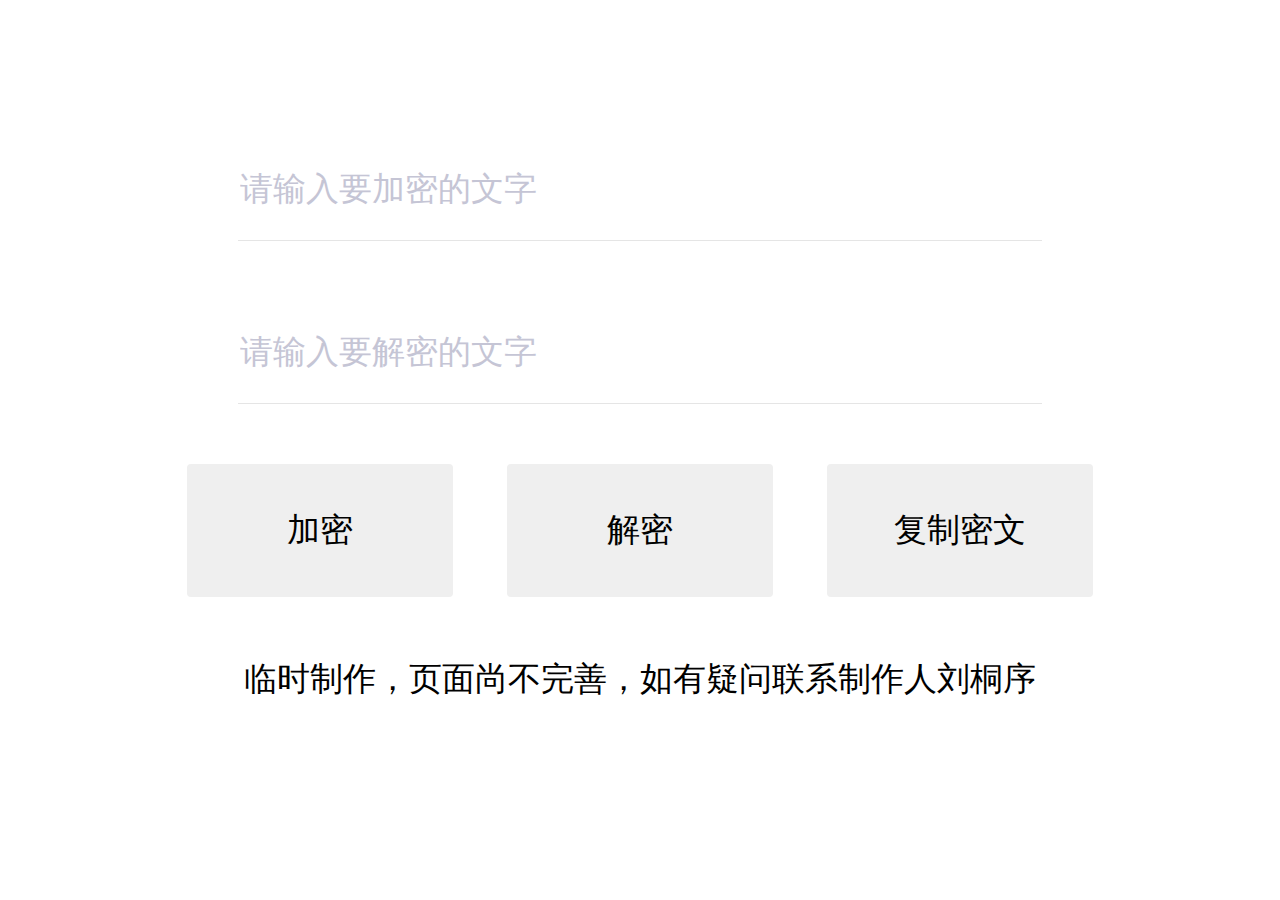
<file: text/2.html>
<!DOCTYPE html>

<html>

    <head>
<meta charset="UTF-8">
        <style>

            html {

                height: 100%;

            }

            body {

                margin: 0px;

                height: 100%;

                display: flex;

                flex-flow: column nowrap;

                justify-content: center;

                align-items: center;

            }

            .line-box {

                display: flex;

                flex-flow: row nowrap;

                justify-content: center;

                align-items: center;

                margin-bottom: 60px;

            }

            input {

                outline: none;

                border: 0px;

                border-bottom: 1px solid #e5e5e5;

                height: 100px;

                width: 800px;

                font-size: 25pt;

            }

            input::placeholder {

                color: #c5c5d5;

            }

            button {

                outline: none;

                height: 100pt;

                width: 200pt;

                border: 0px;

                margin: 0pt 20pt 0pt 20pt;

                border-radius: 3pt;

                cursor: pointer;
                
                font-size: 25pt;

            }

            button:hover {

                background-color: black;

                color: white;

            }

        </style>

        <script>

            const decodeDic = {

                "\u200B": "0",

                "\uFEFF": "1",

                "\u200D": "2",

                "\u200C": "3",

                "\u200E": "4",

                "\u200F": "5",

            };

            const encodeDic = {

                0: "\u200B",

                1: "\uFEFF",

                2: "\u200D",

                3: "\u200C",

                4: "\u200E",

                5: "\u200F",

            };

            function getUnicode(charCode) {

                return charCode.charCodeAt(0).toString(16);

            }

            function getSixCode(charCode) {

                return parseInt(charCode.charCodeAt(0), 16).toString(6);

            }

            function PrefixInteger(s, len) {

                return (Array(len).join("0") + s).slice(-len);

            }

            window.onload = function () {

                var plaintext = document.getElementById("plaintext");

                var ciphetext = document.getElementById("ciphetext");

                document.getElementById("encode-btn").onclick = function () {

                    let text = plaintext.value;

                    plaintext.value = "";

                    ciphetext.value = "必";

                    for (let char of text) {

                        const charUniSix = PrefixInteger(getSixCode(char), 7);

                        let encodeChar = "";

                        for (let c of charUniSix) {

                            encodeChar += encodeDic[c];

                        }

                        ciphetext.value += encodeChar;

                    }

                    ciphetext.value += "胜";

                };

                document.getElementById("decode-btn").onclick = function () {

                    const text = ciphetext.value.slice(1, ciphetext.value.length - 1);

                    len = Math.floor(text.length / 7);

                    let decode = "";

                    for (let i = 0; i < len; i++) {

                        const encodeChar = text.substring(i * 7, i * 7 + 7);

                        let charUniSix = "";

                        for (let char of encodeChar) {

                            charUniSix += decodeDic[char];

                        }

                        decode += String.fromCharCode(parseInt(charUniSix, 6).toString(16));

                    }

                    plaintext.value = decode;

                    ciphetext.value = "";

                };

                document.getElementById("copy-btn").onclick = function () {

                    const input = document.createElement("input");

                    input.value = ciphetext.value;

                    input.style = "height:0px;width=0px;";

                    document.body.appendChild(input);

                    input.select();

                    input.setSelectionRange(0, input.value.length);

                    document.execCommand("Copy");

                    document.body.removeChild(input);

                };

            };

        </script>

    </head>

    <body>

        <div class="line-box">

            <input id="plaintext" type="text" placeholder="请输入要加密的文字" />

        </div>

        <div class="line-box">

            <input id="ciphetext" type="text" placeholder="请输入要解密的文字" />

        </div>

        <div class="line-box">

            <button id="encode-btn">加密</button>

            <button id="decode-btn">解密</button>

            <button id="copy-btn">复制密文</button>

        </div>
        <div class="line-box" style="font-size: 25pt;">

            临时制作，页面尚不完善，如有疑问联系制作人刘桐序

        </div>

    </body>

</html>
</file>
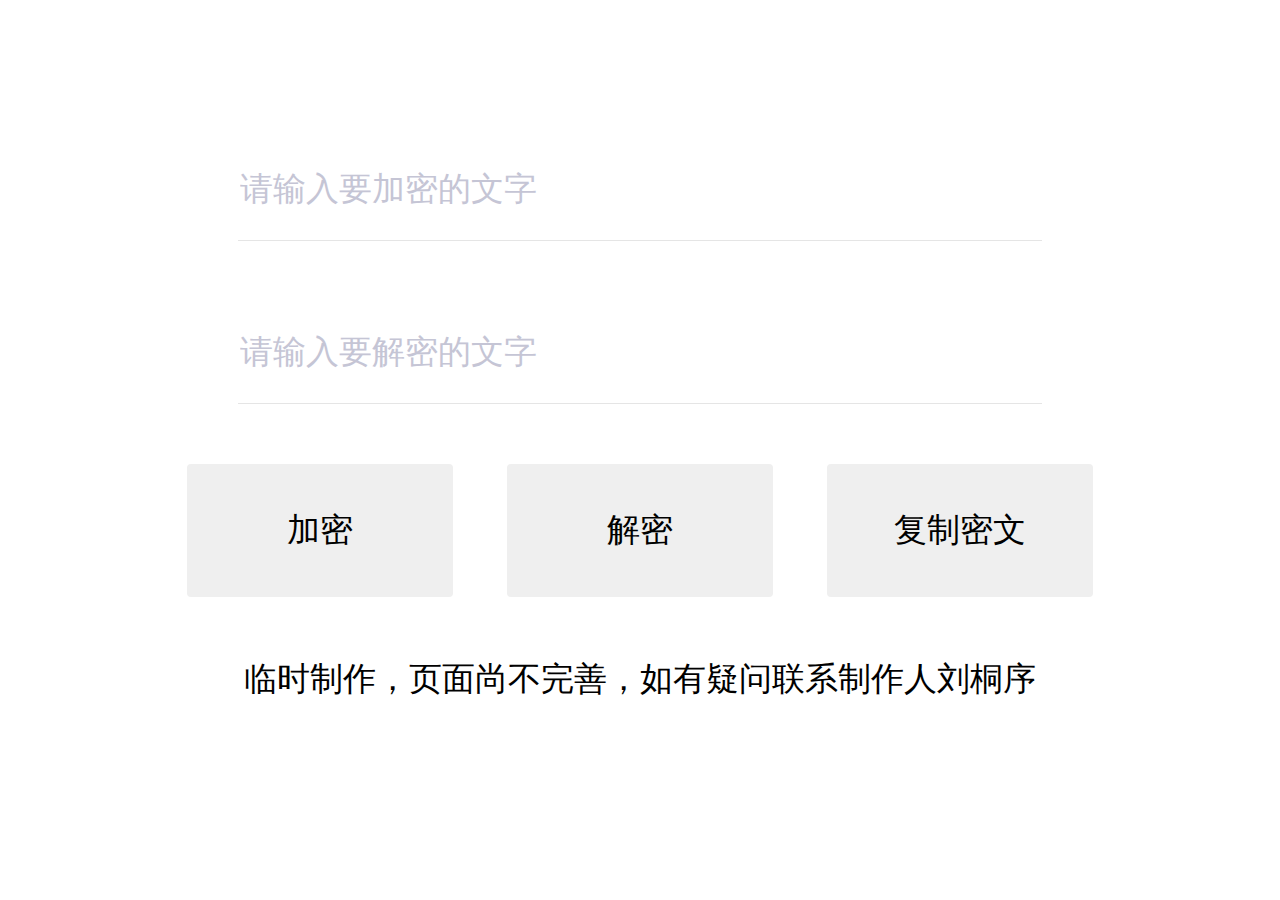
<file: text/3.html>
<!DOCTYPE html>

<html>

    <head>

        <style>

            html {

                height: 100%;

            }

            body {

                margin: 0px;

                height: 100%;

                display: flex;

                flex-flow: column nowrap;

                justify-content: center;

                align-items: center;

            }

            .line-box {

                display: flex;

                flex-flow: row nowrap;

                justify-content: center;

                align-items: center;

                margin-bottom: 60px;

            }

            input {

                outline: none;

                border: 0px;

                border-bottom: 1px solid #e5e5e5;

                height: 100px;

                width: 800px;

                font-size: 25pt;

            }

            input::placeholder {

                color: #c5c5d5;

            }

            button {

                outline: none;

                height: 100pt;

                width: 200pt;

                border: 0px;

                margin: 0pt 20pt 0pt 20pt;

                border-radius: 3pt;

                cursor: pointer;
                
                font-size: 25pt;

            }

            button:hover {

                background-color: black;

                color: white;

            }

        </style>

        <script>

            const decodeDic = {

                "\u200B": "0",

                "\uFEFF": "1",

                "\u200D": "2",

                "\u200C": "3",

                "\u200E": "4",

                "\u200F": "5",

            };

            const encodeDic = {

                0: "\u200B",

                1: "\uFEFF",

                2: "\u200D",

                3: "\u200C",

                4: "\u200E",

                5: "\u200F",

            };

            function getUnicode(charCode) {

                return charCode.charCodeAt(0).toString(16);

            }

            function getSixCode(charCode) {

                return parseInt(charCode.charCodeAt(0), 16).toString(6);

            }

            function PrefixInteger(s, len) {

                return (Array(len).join("0") + s).slice(-len);

            }

            window.onload = function () {

                var plaintext = document.getElementById("plaintext");

                var ciphetext = document.getElementById("ciphetext");

                document.getElementById("encode-btn").onclick = function () {

                    let text = plaintext.value;

                    plaintext.value = "";

                    ciphetext.value = "https://hiltx.gitee.io/text/3.html";

                    for (let char of text) {

                        const charUniSix = PrefixInteger(getSixCode(char), 7);

                        let encodeChar = "";

                        for (let c of charUniSix) {

                            encodeChar += encodeDic[c];

                        }

                        ciphetext.value += encodeChar;

                    }

                    ciphetext.value += ".";

                };

                document.getElementById("decode-btn").onclick = function () {

                    const text = ciphetext.value.slice(1, ciphetext.value.length - 1);

                    len = Math.floor(text.length / 7);

                    let decode = "";

                    for (let i = 0; i < len; i++) {

                        const encodeChar = text.substring(i * 7, i * 7 + 7);

                        let charUniSix = "";

                        for (let char of encodeChar) {

                            charUniSix += decodeDic[char];

                        }

                        decode += String.fromCharCode(parseInt(charUniSix, 6).toString(16));

                    }

                    plaintext.value = decode;

                    ciphetext.value = "";

                };

                document.getElementById("copy-btn").onclick = function () {

                    const input = document.createElement("input");

                    input.value = ciphetext.value;

                    input.style = "height:0px;width=0px;";

                    document.body.appendChild(input);

                    input.select();

                    input.setSelectionRange(0, input.value.length);

                    document.execCommand("Copy");

                    document.body.removeChild(input);

                };

            };

        </script>

    </head>

    <body>

        <div class="line-box">

            <input id="plaintext" type="text" placeholder="请输入要加密的文字" />

        </div>

        <div class="line-box">

            <input id="ciphetext" type="text" placeholder="请输入要解密的文字" />

        </div>

        <div class="line-box">

            <button id="encode-btn">加密</button>

            <button id="decode-btn">解密</button>

            <button id="copy-btn">复制密文</button>

        </div>
        <div class="line-box" style="font-size: 25pt;">

            临时制作，页面尚不完善，如有疑问联系制作人刘桐序

        </div>

    </body>

</html>
</file>
<file: wp-includes/css/dist/block-library/style.min-5.6.2.css>
:root{--wp-admin-theme-color:#007cba;--wp-admin-theme-color-darker-10:#006ba1;--wp-admin-theme-color-darker-20:#005a87}#start-resizable-editor-section{display:none}.wp-block-audio figcaption{margin-top:.5em;margin-bottom:1em}.wp-block-audio audio{width:100%;min-width:300px}.wp-block-button__link{color:#fff;background-color:#32373c;border:none;border-radius:1.55em;box-shadow:none;cursor:pointer;display:inline-block;font-size:1.125em;padding:.667em 1.333em;text-align:center;text-decoration:none;overflow-wrap:break-word}.wp-block-button__link:active,.wp-block-button__link:focus,.wp-block-button__link:hover,.wp-block-button__link:visited{color:#fff}.wp-block-button__link.aligncenter{text-align:center}.wp-block-button__link.alignright{text-align:right}.wp-block-button.is-style-squared,.wp-block-button__link.wp-block-button.is-style-squared{border-radius:0}.wp-block-button.no-border-radius,.wp-block-button__link.no-border-radius{border-radius:0!important}.is-style-outline>.wp-block-button__link,.wp-block-button__link.is-style-outline{border:2px solid}.is-style-outline>.wp-block-button__link:not(.has-text-color),.wp-block-button__link.is-style-outline:not(.has-text-color){color:#32373c}.is-style-outline>.wp-block-button__link:not(.has-background),.wp-block-button__link.is-style-outline:not(.has-background){background-color:transparent}.wp-block-buttons .wp-block-button{display:inline-block;margin-right:.5em;margin-bottom:.5em}.wp-block-buttons .wp-block-button:last-child{margin-right:0}.wp-block-buttons.alignright .wp-block-button{margin-right:0;margin-left:.5em}.wp-block-buttons.alignright .wp-block-button:first-child{margin-left:0}.wp-block-buttons.alignleft .wp-block-button{margin-left:0;margin-right:.5em}.wp-block-buttons.alignleft .wp-block-button:last-child{margin-right:0}.wp-block-button.aligncenter,.wp-block-buttons.aligncenter,.wp-block-calendar{text-align:center}.wp-block-calendar tbody td,.wp-block-calendar th{padding:.25em;border:1px solid #ddd}.wp-block-calendar tfoot td{border:none}.wp-block-calendar table{width:100%;border-collapse:collapse}.wp-block-calendar table th{font-weight:400;background:#ddd}.wp-block-calendar a{text-decoration:underline}.wp-block-calendar table caption,.wp-block-calendar table tbody{color:#40464d}.wp-block-categories.alignleft{margin-right:2em}.wp-block-categories.alignright{margin-left:2em}.wp-block-code code{white-space:pre-wrap;overflow-wrap:break-word}.wp-block-columns{display:flex;margin-bottom:1.75em;flex-wrap:wrap}@media (min-width:782px){.wp-block-columns{flex-wrap:nowrap}}.wp-block-columns.has-background{padding:1.25em 2.375em}.wp-block-columns.are-vertically-aligned-top{align-items:flex-start}.wp-block-columns.are-vertically-aligned-center{align-items:center}.wp-block-columns.are-vertically-aligned-bottom{align-items:flex-end}.wp-block-column{flex-grow:1;min-width:0;word-break:break-word;overflow-wrap:break-word}@media (max-width:599px){.wp-block-column{flex-basis:100%!important}}@media (min-width:600px) and (max-width:781px){.wp-block-column:not(:only-child){flex-basis:calc(50% - 1em)!important;flex-grow:0}.wp-block-column:nth-child(2n){margin-left:2em}}@media (min-width:782px){.wp-block-column{flex-basis:0;flex-grow:1}.wp-block-column[style*=flex-basis]{flex-grow:0}.wp-block-column:not(:first-child){margin-left:2em}}.wp-block-column.is-vertically-aligned-top{align-self:flex-start}.wp-block-column.is-vertically-aligned-center{-ms-grid-row-align:center;align-self:center}.wp-block-column.is-vertically-aligned-bottom{align-self:flex-end}.wp-block-column.is-vertically-aligned-bottom,.wp-block-column.is-vertically-aligned-center,.wp-block-column.is-vertically-aligned-top{width:100%}.wp-block-cover,.wp-block-cover-image{position:relative;background-size:cover;background-position:50%;min-height:430px;height:100%;width:100%;display:flex;justify-content:center;align-items:center;padding:1em;box-sizing:border-box}.wp-block-cover-image.has-parallax,.wp-block-cover.has-parallax{background-attachment:fixed}@supports (-webkit-overflow-scrolling:touch){.wp-block-cover-image.has-parallax,.wp-block-cover.has-parallax{background-attachment:scroll}}@media (prefers-reduced-motion:reduce){.wp-block-cover-image.has-parallax,.wp-block-cover.has-parallax{background-attachment:scroll}}.wp-block-cover-image.is-repeated,.wp-block-cover.is-repeated{background-repeat:repeat;background-size:auto}.wp-block-cover-image.has-background-dim:not([class*=-background-color]),.wp-block-cover.has-background-dim:not([class*=-background-color]){background-color:#000}.wp-block-cover-image.has-background-dim:before,.wp-block-cover.has-background-dim:before{content:"";background-color:inherit}.wp-block-cover-image.has-background-dim:not(.has-background-gradient):before,.wp-block-cover-image .wp-block-cover__gradient-background,.wp-block-cover.has-background-dim:not(.has-background-gradient):before,.wp-block-cover .wp-block-cover__gradient-background{position:absolute;top:0;left:0;bottom:0;right:0;z-index:1;opacity:.5}.wp-block-cover-image.has-background-dim.has-background-dim-10 .wp-block-cover__gradient-background,.wp-block-cover-image.has-background-dim.has-background-dim-10:not(.has-background-gradient):before,.wp-block-cover.has-background-dim.has-background-dim-10 .wp-block-cover__gradient-background,.wp-block-cover.has-background-dim.has-background-dim-10:not(.has-background-gradient):before{opacity:.1}.wp-block-cover-image.has-background-dim.has-background-dim-20 .wp-block-cover__gradient-background,.wp-block-cover-image.has-background-dim.has-background-dim-20:not(.has-background-gradient):before,.wp-block-cover.has-background-dim.has-background-dim-20 .wp-block-cover__gradient-background,.wp-block-cover.has-background-dim.has-background-dim-20:not(.has-background-gradient):before{opacity:.2}.wp-block-cover-image.has-background-dim.has-background-dim-30 .wp-block-cover__gradient-background,.wp-block-cover-image.has-background-dim.has-background-dim-30:not(.has-background-gradient):before,.wp-block-cover.has-background-dim.has-background-dim-30 .wp-block-cover__gradient-background,.wp-block-cover.has-background-dim.has-background-dim-30:not(.has-background-gradient):before{opacity:.3}.wp-block-cover-image.has-background-dim.has-background-dim-40 .wp-block-cover__gradient-background,.wp-block-cover-image.has-background-dim.has-background-dim-40:not(.has-background-gradient):before,.wp-block-cover.has-background-dim.has-background-dim-40 .wp-block-cover__gradient-background,.wp-block-cover.has-background-dim.has-background-dim-40:not(.has-background-gradient):before{opacity:.4}.wp-block-cover-image.has-background-dim.has-background-dim-50 .wp-block-cover__gradient-background,.wp-block-cover-image.has-background-dim.has-background-dim-50:not(.has-background-gradient):before,.wp-block-cover.has-background-dim.has-background-dim-50 .wp-block-cover__gradient-background,.wp-block-cover.has-background-dim.has-background-dim-50:not(.has-background-gradient):before{opacity:.5}.wp-block-cover-image.has-background-dim.has-background-dim-60 .wp-block-cover__gradient-background,.wp-block-cover-image.has-background-dim.has-background-dim-60:not(.has-background-gradient):before,.wp-block-cover.has-background-dim.has-background-dim-60 .wp-block-cover__gradient-background,.wp-block-cover.has-background-dim.has-background-dim-60:not(.has-background-gradient):before{opacity:.6}.wp-block-cover-image.has-background-dim.has-background-dim-70 .wp-block-cover__gradient-background,.wp-block-cover-image.has-background-dim.has-background-dim-70:not(.has-background-gradient):before,.wp-block-cover.has-background-dim.has-background-dim-70 .wp-block-cover__gradient-background,.wp-block-cover.has-background-dim.has-background-dim-70:not(.has-background-gradient):before{opacity:.7}.wp-block-cover-image.has-background-dim.has-background-dim-80 .wp-block-cover__gradient-background,.wp-block-cover-image.has-background-dim.has-background-dim-80:not(.has-background-gradient):before,.wp-block-cover.has-background-dim.has-background-dim-80 .wp-block-cover__gradient-background,.wp-block-cover.has-background-dim.has-background-dim-80:not(.has-background-gradient):before{opacity:.8}.wp-block-cover-image.has-background-dim.has-background-dim-90 .wp-block-cover__gradient-background,.wp-block-cover-image.has-background-dim.has-background-dim-90:not(.has-background-gradient):before,.wp-block-cover.has-background-dim.has-background-dim-90 .wp-block-cover__gradient-background,.wp-block-cover.has-background-dim.has-background-dim-90:not(.has-background-gradient):before{opacity:.9}.wp-block-cover-image.has-background-dim.has-background-dim-100 .wp-block-cover__gradient-background,.wp-block-cover-image.has-background-dim.has-background-dim-100:not(.has-background-gradient):before,.wp-block-cover.has-background-dim.has-background-dim-100 .wp-block-cover__gradient-background,.wp-block-cover.has-background-dim.has-background-dim-100:not(.has-background-gradient):before{opacity:1}.wp-block-cover-image.alignleft,.wp-block-cover-image.alignright,.wp-block-cover.alignleft,.wp-block-cover.alignright{max-width:290px;width:100%}.wp-block-cover-image:after,.wp-block-cover:after{display:block;content:"";font-size:0;min-height:inherit}@supports (position:sticky){.wp-block-cover-image:after,.wp-block-cover:after{content:none}}.wp-block-cover-image.aligncenter,.wp-block-cover-image.alignleft,.wp-block-cover-image.alignright,.wp-block-cover.aligncenter,.wp-block-cover.alignleft,.wp-block-cover.alignright{display:flex}.wp-block-cover-image .wp-block-cover__inner-container,.wp-block-cover .wp-block-cover__inner-container{width:100%;z-index:1;color:#fff}.wp-block-cover-image .wp-block-subhead:not(.has-text-color),.wp-block-cover-image h1:not(.has-text-color),.wp-block-cover-image h2:not(.has-text-color),.wp-block-cover-image h3:not(.has-text-color),.wp-block-cover-image h4:not(.has-text-color),.wp-block-cover-image h5:not(.has-text-color),.wp-block-cover-image h6:not(.has-text-color),.wp-block-cover-image p:not(.has-text-color),.wp-block-cover .wp-block-subhead:not(.has-text-color),.wp-block-cover h1:not(.has-text-color),.wp-block-cover h2:not(.has-text-color),.wp-block-cover h3:not(.has-text-color),.wp-block-cover h4:not(.has-text-color),.wp-block-cover h5:not(.has-text-color),.wp-block-cover h6:not(.has-text-color),.wp-block-cover p:not(.has-text-color){color:inherit}.wp-block-cover-image.is-position-top-left,.wp-block-cover.is-position-top-left{align-items:flex-start;justify-content:flex-start}.wp-block-cover-image.is-position-top-center,.wp-block-cover.is-position-top-center{align-items:flex-start;justify-content:center}.wp-block-cover-image.is-position-top-right,.wp-block-cover.is-position-top-right{align-items:flex-start;justify-content:flex-end}.wp-block-cover-image.is-position-center-left,.wp-block-cover.is-position-center-left{align-items:center;justify-content:flex-start}.wp-block-cover-image.is-position-center-center,.wp-block-cover.is-position-center-center{align-items:center;justify-content:center}.wp-block-cover-image.is-position-center-right,.wp-block-cover.is-position-center-right{align-items:center;justify-content:flex-end}.wp-block-cover-image.is-position-bottom-left,.wp-block-cover.is-position-bottom-left{align-items:flex-end;justify-content:flex-start}.wp-block-cover-image.is-position-bottom-center,.wp-block-cover.is-position-bottom-center{align-items:flex-end;justify-content:center}.wp-block-cover-image.is-position-bottom-right,.wp-block-cover.is-position-bottom-right{align-items:flex-end;justify-content:flex-end}.wp-block-cover-image.has-custom-content-position.has-custom-content-position .wp-block-cover__inner-container,.wp-block-cover.has-custom-content-position.has-custom-content-position .wp-block-cover__inner-container{margin:0;width:auto}.wp-block-cover__video-background{position:absolute;top:50%;left:50%;transform:translateX(-50%) translateY(-50%);width:100%;height:100%;z-index:0;-o-object-fit:cover;object-fit:cover}.wp-block-cover-image-text,.wp-block-cover-text,section.wp-block-cover-image h2{color:#fff}.wp-block-cover-image-text a,.wp-block-cover-image-text a:active,.wp-block-cover-image-text a:focus,.wp-block-cover-image-text a:hover,.wp-block-cover-text a,.wp-block-cover-text a:active,.wp-block-cover-text a:focus,.wp-block-cover-text a:hover,section.wp-block-cover-image h2 a,section.wp-block-cover-image h2 a:active,section.wp-block-cover-image h2 a:focus,section.wp-block-cover-image h2 a:hover{color:#fff}.wp-block-cover-image .wp-block-cover.has-left-content{justify-content:flex-start}.wp-block-cover-image .wp-block-cover.has-right-content{justify-content:flex-end}.wp-block-cover-image.has-left-content .wp-block-cover-image-text,.wp-block-cover.has-left-content .wp-block-cover-text,section.wp-block-cover-image.has-left-content>h2{margin-left:0;text-align:left}.wp-block-cover-image.has-right-content .wp-block-cover-image-text,.wp-block-cover.has-right-content .wp-block-cover-text,section.wp-block-cover-image.has-right-content>h2{margin-right:0;text-align:right}.wp-block-cover-image .wp-block-cover-image-text,.wp-block-cover .wp-block-cover-text,section.wp-block-cover-image>h2{font-size:2em;line-height:1.25;z-index:1;margin-bottom:0;max-width:580px;padding:.44em;text-align:center}.wp-block-embed.alignleft,.wp-block-embed.alignright,.wp-block[data-align=left]>[data-type="core/embed"],.wp-block[data-align=right]>[data-type="core/embed"]{max-width:360px;width:100%}.wp-block-embed.alignleft .wp-block-embed__wrapper,.wp-block-embed.alignright .wp-block-embed__wrapper,.wp-block[data-align=left]>[data-type="core/embed"] .wp-block-embed__wrapper,.wp-block[data-align=right]>[data-type="core/embed"] .wp-block-embed__wrapper{min-width:280px}.wp-block-embed{margin-bottom:1em}.wp-block-embed figcaption{margin-top:.5em;margin-bottom:1em}.wp-block-embed iframe{max-width:100%}.wp-block-embed__wrapper{position:relative}.wp-embed-responsive .wp-has-aspect-ratio .wp-block-embed__wrapper:before{content:"";display:block;padding-top:50%}.wp-embed-responsive .wp-has-aspect-ratio iframe{position:absolute;top:0;right:0;bottom:0;left:0;height:100%;width:100%}.wp-embed-responsive .wp-embed-aspect-21-9 .wp-block-embed__wrapper:before{padding-top:42.85%}.wp-embed-responsive .wp-embed-aspect-18-9 .wp-block-embed__wrapper:before{padding-top:50%}.wp-embed-responsive .wp-embed-aspect-16-9 .wp-block-embed__wrapper:before{padding-top:56.25%}.wp-embed-responsive .wp-embed-aspect-4-3 .wp-block-embed__wrapper:before{padding-top:75%}.wp-embed-responsive .wp-embed-aspect-1-1 .wp-block-embed__wrapper:before{padding-top:100%}.wp-embed-responsive .wp-embed-aspect-9-16 .wp-block-embed__wrapper:before{padding-top:177.77%}.wp-embed-responsive .wp-embed-aspect-1-2 .wp-block-embed__wrapper:before{padding-top:200%}.wp-block-file{margin-bottom:1.5em}.wp-block-file.aligncenter{text-align:center}.wp-block-file.alignright{text-align:right}.wp-block-file .wp-block-file__button{background:#32373c;border-radius:2em;color:#fff;font-size:.8em;padding:.5em 1em}.wp-block-file a.wp-block-file__button{text-decoration:none}.wp-block-file a.wp-block-file__button:active,.wp-block-file a.wp-block-file__button:focus,.wp-block-file a.wp-block-file__button:hover,.wp-block-file a.wp-block-file__button:visited{box-shadow:none;color:#fff;opacity:.85;text-decoration:none}.wp-block-file *+.wp-block-file__button{margin-left:.75em}.blocks-gallery-grid,.wp-block-gallery{display:flex;flex-wrap:wrap;list-style-type:none;padding:0;margin:0}.blocks-gallery-grid .blocks-gallery-image,.blocks-gallery-grid .blocks-gallery-item,.wp-block-gallery .blocks-gallery-image,.wp-block-gallery .blocks-gallery-item{margin:0 1em 1em 0;display:flex;flex-grow:1;flex-direction:column;justify-content:center;position:relative;width:calc(50% - 1em)}.blocks-gallery-grid .blocks-gallery-image:nth-of-type(2n),.blocks-gallery-grid .blocks-gallery-item:nth-of-type(2n),.wp-block-gallery .blocks-gallery-image:nth-of-type(2n),.wp-block-gallery .blocks-gallery-item:nth-of-type(2n){margin-right:0}.blocks-gallery-grid .blocks-gallery-image figure,.blocks-gallery-grid .blocks-gallery-item figure,.wp-block-gallery .blocks-gallery-image figure,.wp-block-gallery .blocks-gallery-item figure{margin:0;height:100%}@supports (position:sticky){.blocks-gallery-grid .blocks-gallery-image figure,.blocks-gallery-grid .blocks-gallery-item figure,.wp-block-gallery .blocks-gallery-image figure,.wp-block-gallery .blocks-gallery-item figure{display:flex;align-items:flex-end;justify-content:flex-start}}.blocks-gallery-grid .blocks-gallery-image img,.blocks-gallery-grid .blocks-gallery-item img,.wp-block-gallery .blocks-gallery-image img,.wp-block-gallery .blocks-gallery-item img{display:block;max-width:100%;height:auto;width:100%}@supports (position:sticky){.blocks-gallery-grid .blocks-gallery-image img,.blocks-gallery-grid .blocks-gallery-item img,.wp-block-gallery .blocks-gallery-image img,.wp-block-gallery .blocks-gallery-item img{width:auto}}.blocks-gallery-grid .blocks-gallery-image figcaption,.blocks-gallery-grid .blocks-gallery-item figcaption,.wp-block-gallery .blocks-gallery-image figcaption,.wp-block-gallery .blocks-gallery-item figcaption{position:absolute;bottom:0;width:100%;max-height:100%;overflow:auto;padding:3em .77em .7em;color:#fff;text-align:center;font-size:.8em;background:linear-gradient(0deg,rgba(0,0,0,.7),rgba(0,0,0,.3) 70%,transparent);box-sizing:border-box;margin:0}.blocks-gallery-grid .blocks-gallery-image figcaption img,.blocks-gallery-grid .blocks-gallery-item figcaption img,.wp-block-gallery .blocks-gallery-image figcaption img,.wp-block-gallery .blocks-gallery-item figcaption img{display:inline}.blocks-gallery-grid figcaption,.wp-block-gallery figcaption{flex-grow:1}.blocks-gallery-grid.is-cropped .blocks-gallery-image a,.blocks-gallery-grid.is-cropped .blocks-gallery-image img,.blocks-gallery-grid.is-cropped .blocks-gallery-item a,.blocks-gallery-grid.is-cropped .blocks-gallery-item img,.wp-block-gallery.is-cropped .blocks-gallery-image a,.wp-block-gallery.is-cropped .blocks-gallery-image img,.wp-block-gallery.is-cropped .blocks-gallery-item a,.wp-block-gallery.is-cropped .blocks-gallery-item img{width:100%}@supports (position:sticky){.blocks-gallery-grid.is-cropped .blocks-gallery-image a,.blocks-gallery-grid.is-cropped .blocks-gallery-image img,.blocks-gallery-grid.is-cropped .blocks-gallery-item a,.blocks-gallery-grid.is-cropped .blocks-gallery-item img,.wp-block-gallery.is-cropped .blocks-gallery-image a,.wp-block-gallery.is-cropped .blocks-gallery-image img,.wp-block-gallery.is-cropped .blocks-gallery-item a,.wp-block-gallery.is-cropped .blocks-gallery-item img{height:100%;flex:1;-o-object-fit:cover;object-fit:cover}}.blocks-gallery-grid.columns-1 .blocks-gallery-image,.blocks-gallery-grid.columns-1 .blocks-gallery-item,.wp-block-gallery.columns-1 .blocks-gallery-image,.wp-block-gallery.columns-1 .blocks-gallery-item{width:100%;margin-right:0}@media (min-width:600px){.blocks-gallery-grid.columns-3 .blocks-gallery-image,.blocks-gallery-grid.columns-3 .blocks-gallery-item,.wp-block-gallery.columns-3 .blocks-gallery-image,.wp-block-gallery.columns-3 .blocks-gallery-item{width:calc(33.33333% - .66667em);margin-right:1em}.blocks-gallery-grid.columns-4 .blocks-gallery-image,.blocks-gallery-grid.columns-4 .blocks-gallery-item,.wp-block-gallery.columns-4 .blocks-gallery-image,.wp-block-gallery.columns-4 .blocks-gallery-item{width:calc(25% - .75em);margin-right:1em}.blocks-gallery-grid.columns-5 .blocks-gallery-image,.blocks-gallery-grid.columns-5 .blocks-gallery-item,.wp-block-gallery.columns-5 .blocks-gallery-image,.wp-block-gallery.columns-5 .blocks-gallery-item{width:calc(20% - .8em);margin-right:1em}.blocks-gallery-grid.columns-6 .blocks-gallery-image,.blocks-gallery-grid.columns-6 .blocks-gallery-item,.wp-block-gallery.columns-6 .blocks-gallery-image,.wp-block-gallery.columns-6 .blocks-gallery-item{width:calc(16.66667% - .83333em);margin-right:1em}.blocks-gallery-grid.columns-7 .blocks-gallery-image,.blocks-gallery-grid.columns-7 .blocks-gallery-item,.wp-block-gallery.columns-7 .blocks-gallery-image,.wp-block-gallery.columns-7 .blocks-gallery-item{width:calc(14.28571% - .85714em);margin-right:1em}.blocks-gallery-grid.columns-8 .blocks-gallery-image,.blocks-gallery-grid.columns-8 .blocks-gallery-item,.wp-block-gallery.columns-8 .blocks-gallery-image,.wp-block-gallery.columns-8 .blocks-gallery-item{width:calc(12.5% - .875em);margin-right:1em}.blocks-gallery-grid.columns-1 .blocks-gallery-image:nth-of-type(1n),.blocks-gallery-grid.columns-1 .blocks-gallery-item:nth-of-type(1n),.wp-block-gallery.columns-1 .blocks-gallery-image:nth-of-type(1n),.wp-block-gallery.columns-1 .blocks-gallery-item:nth-of-type(1n){margin-right:0}.blocks-gallery-grid.columns-2 .blocks-gallery-image:nth-of-type(2n),.blocks-gallery-grid.columns-2 .blocks-gallery-item:nth-of-type(2n),.wp-block-gallery.columns-2 .blocks-gallery-image:nth-of-type(2n),.wp-block-gallery.columns-2 .blocks-gallery-item:nth-of-type(2n){margin-right:0}.blocks-gallery-grid.columns-3 .blocks-gallery-image:nth-of-type(3n),.blocks-gallery-grid.columns-3 .blocks-gallery-item:nth-of-type(3n),.wp-block-gallery.columns-3 .blocks-gallery-image:nth-of-type(3n),.wp-block-gallery.columns-3 .blocks-gallery-item:nth-of-type(3n){margin-right:0}.blocks-gallery-grid.columns-4 .blocks-gallery-image:nth-of-type(4n),.blocks-gallery-grid.columns-4 .blocks-gallery-item:nth-of-type(4n),.wp-block-gallery.columns-4 .blocks-gallery-image:nth-of-type(4n),.wp-block-gallery.columns-4 .blocks-gallery-item:nth-of-type(4n){margin-right:0}.blocks-gallery-grid.columns-5 .blocks-gallery-image:nth-of-type(5n),.blocks-gallery-grid.columns-5 .blocks-gallery-item:nth-of-type(5n),.wp-block-gallery.columns-5 .blocks-gallery-image:nth-of-type(5n),.wp-block-gallery.columns-5 .blocks-gallery-item:nth-of-type(5n){margin-right:0}.blocks-gallery-grid.columns-6 .blocks-gallery-image:nth-of-type(6n),.blocks-gallery-grid.columns-6 .blocks-gallery-item:nth-of-type(6n),.wp-block-gallery.columns-6 .blocks-gallery-image:nth-of-type(6n),.wp-block-gallery.columns-6 .blocks-gallery-item:nth-of-type(6n){margin-right:0}.blocks-gallery-grid.columns-7 .blocks-gallery-image:nth-of-type(7n),.blocks-gallery-grid.columns-7 .blocks-gallery-item:nth-of-type(7n),.wp-block-gallery.columns-7 .blocks-gallery-image:nth-of-type(7n),.wp-block-gallery.columns-7 .blocks-gallery-item:nth-of-type(7n){margin-right:0}.blocks-gallery-grid.columns-8 .blocks-gallery-image:nth-of-type(8n),.blocks-gallery-grid.columns-8 .blocks-gallery-item:nth-of-type(8n),.wp-block-gallery.columns-8 .blocks-gallery-image:nth-of-type(8n),.wp-block-gallery.columns-8 .blocks-gallery-item:nth-of-type(8n){margin-right:0}}.blocks-gallery-grid .blocks-gallery-image:last-child,.blocks-gallery-grid .blocks-gallery-item:last-child,.wp-block-gallery .blocks-gallery-image:last-child,.wp-block-gallery .blocks-gallery-item:last-child{margin-right:0}.blocks-gallery-grid.alignleft,.blocks-gallery-grid.alignright,.wp-block-gallery.alignleft,.wp-block-gallery.alignright{max-width:290px;width:100%}.blocks-gallery-grid.aligncenter .blocks-gallery-item figure,.wp-block-gallery.aligncenter .blocks-gallery-item figure{justify-content:center}.wp-block-group{box-sizing:border-box}h1.has-background,h2.has-background,h3.has-background,h4.has-background,h5.has-background,h6.has-background{padding:1.25em 2.375em}.wp-block-image{margin-bottom:1em}.wp-block-image img{max-width:100%}.wp-block-image.aligncenter{text-align:center}.wp-block-image.alignfull img,.wp-block-image.alignwide img{width:100%}.wp-block-image .aligncenter,.wp-block-image .alignleft,.wp-block-image .alignright{display:table}.wp-block-image .aligncenter>figcaption,.wp-block-image .alignleft>figcaption,.wp-block-image .alignright>figcaption{display:table-caption;caption-side:bottom}.wp-block-image .alignleft{float:left;margin:.5em 1em .5em 0}.wp-block-image .alignright{float:right;margin:.5em 0 .5em 1em}.wp-block-image .aligncenter{margin-left:auto;margin-right:auto}.wp-block-image figcaption{margin-top:.5em;margin-bottom:1em}.is-style-circle-mask img,.is-style-rounded img{border-radius:9999px}@supports ((-webkit-mask-image:none) or (mask-image:none)) or (-webkit-mask-image:none){.is-style-circle-mask img{-webkit-mask-image:url('data:image/svg+xml;utf8,<svg viewBox="0 0 100 100" xmlns="http://www.w3.org/2000/svg"><circle cx="50" cy="50" r="50"/></svg>');mask-image:url('data:image/svg+xml;utf8,<svg viewBox="0 0 100 100" xmlns="http://www.w3.org/2000/svg"><circle cx="50" cy="50" r="50"/></svg>');mask-mode:alpha;-webkit-mask-repeat:no-repeat;mask-repeat:no-repeat;-webkit-mask-size:contain;mask-size:contain;-webkit-mask-position:center;mask-position:center;border-radius:0}}.wp-block-latest-comments__comment{line-height:1.1;list-style:none;margin-bottom:1em}.has-avatars .wp-block-latest-comments__comment{min-height:2.25em;list-style:none}.has-avatars .wp-block-latest-comments__comment .wp-block-latest-comments__comment-excerpt,.has-avatars .wp-block-latest-comments__comment .wp-block-latest-comments__comment-meta{margin-left:3.25em}.has-dates .wp-block-latest-comments__comment,.has-excerpts .wp-block-latest-comments__comment{line-height:1.5}.wp-block-latest-comments__comment-excerpt p{font-size:.875em;line-height:1.8;margin:.36em 0 1.4em}.wp-block-latest-comments__comment-date{display:block;font-size:.75em}.wp-block-latest-comments .avatar,.wp-block-latest-comments__comment-avatar{border-radius:1.5em;display:block;float:left;height:2.5em;margin-right:.75em;width:2.5em}.wp-block-latest-posts.alignleft{margin-right:2em}.wp-block-latest-posts.alignright{margin-left:2em}.wp-block-latest-posts.wp-block-latest-posts__list{list-style:none}.wp-block-latest-posts.wp-block-latest-posts__list li{clear:both}.wp-block-latest-posts.is-grid{display:flex;flex-wrap:wrap;padding:0}.wp-block-latest-posts.is-grid li{margin:0 1.25em 1.25em 0;width:100%}@media (min-width:600px){.wp-block-latest-posts.columns-2 li{width:calc(50% - .625em)}.wp-block-latest-posts.columns-2 li:nth-child(2n){margin-right:0}.wp-block-latest-posts.columns-3 li{width:calc(33.33333% - .83333em)}.wp-block-latest-posts.columns-3 li:nth-child(3n){margin-right:0}.wp-block-latest-posts.columns-4 li{width:calc(25% - .9375em)}.wp-block-latest-posts.columns-4 li:nth-child(4n){margin-right:0}.wp-block-latest-posts.columns-5 li{width:calc(20% - 1em)}.wp-block-latest-posts.columns-5 li:nth-child(5n){margin-right:0}.wp-block-latest-posts.columns-6 li{width:calc(16.66667% - 1.04167em)}.wp-block-latest-posts.columns-6 li:nth-child(6n){margin-right:0}}.wp-block-latest-posts__post-author,.wp-block-latest-posts__post-date{display:block;color:#555;font-size:.8125em}.wp-block-latest-posts__post-excerpt{margin-top:.5em;margin-bottom:1em}.wp-block-latest-posts__featured-image a{display:inline-block}.wp-block-latest-posts__featured-image img{height:auto;width:auto}.wp-block-latest-posts__featured-image.alignleft{margin-right:1em}.wp-block-latest-posts__featured-image.alignright{margin-left:1em}.wp-block-latest-posts__featured-image.aligncenter{margin-bottom:1em;text-align:center}.block-editor-image-alignment-control__row .components-base-control__field{display:flex;justify-content:space-between;align-items:center}.block-editor-image-alignment-control__row .components-base-control__field .components-base-control__label{margin-bottom:0}ol.has-background,ul.has-background{padding:1.25em 2.375em}.wp-block-media-text{
  /*!rtl:begin:ignore*/direction:ltr;
  /*!rtl:end:ignore*/display:-ms-grid;display:grid;-ms-grid-columns:50% 1fr;grid-template-columns:50% 1fr;-ms-grid-rows:auto;grid-template-rows:auto}.wp-block-media-text.has-media-on-the-right{-ms-grid-columns:1fr 50%;grid-template-columns:1fr 50%}.wp-block-media-text.is-vertically-aligned-top .wp-block-media-text__content,.wp-block-media-text.is-vertically-aligned-top .wp-block-media-text__media{-ms-grid-row-align:start;align-self:start}.wp-block-media-text.is-vertically-aligned-center .wp-block-media-text__content,.wp-block-media-text.is-vertically-aligned-center .wp-block-media-text__media,.wp-block-media-text .wp-block-media-text__content,.wp-block-media-text .wp-block-media-text__media{-ms-grid-row-align:center;align-self:center}.wp-block-media-text.is-vertically-aligned-bottom .wp-block-media-text__content,.wp-block-media-text.is-vertically-aligned-bottom .wp-block-media-text__media{-ms-grid-row-align:end;align-self:end}.wp-block-media-text .wp-block-media-text__media{
  /*!rtl:begin:ignore*/-ms-grid-column:1;grid-column:1;-ms-grid-row:1;grid-row:1;
  /*!rtl:end:ignore*/margin:0}.wp-block-media-text .wp-block-media-text__content{direction:ltr;
  /*!rtl:begin:ignore*/-ms-grid-column:2;grid-column:2;-ms-grid-row:1;grid-row:1;
  /*!rtl:end:ignore*/padding:0 8%;word-break:break-word}.wp-block-media-text.has-media-on-the-right .wp-block-media-text__media{
  /*!rtl:begin:ignore*/-ms-grid-column:2;grid-column:2;-ms-grid-row:1;grid-row:1
  /*!rtl:end:ignore*/}.wp-block-media-text.has-media-on-the-right .wp-block-media-text__content{
  /*!rtl:begin:ignore*/-ms-grid-column:1;grid-column:1;-ms-grid-row:1;grid-row:1
  /*!rtl:end:ignore*/}.wp-block-media-text__media img,.wp-block-media-text__media video{max-width:unset;width:100%;vertical-align:middle}.wp-block-media-text.is-image-fill figure.wp-block-media-text__media{height:100%;min-height:250px;background-size:cover}.wp-block-media-text.is-image-fill figure.wp-block-media-text__media>img{position:absolute;width:1px;height:1px;padding:0;margin:-1px;overflow:hidden;clip:rect(0,0,0,0);border:0}@media (max-width:600px){.wp-block-media-text.is-stacked-on-mobile{-ms-grid-columns:100%!important;grid-template-columns:100%!important}.wp-block-media-text.is-stacked-on-mobile .wp-block-media-text__media{-ms-grid-column:1;grid-column:1;-ms-grid-row:1;grid-row:1}.wp-block-media-text.is-stacked-on-mobile .wp-block-media-text__content{-ms-grid-column:1;grid-column:1;-ms-grid-row:2;grid-row:2}}.wp-block-navigation:not(.has-background) .wp-block-navigation__container .wp-block-navigation-link:not(.has-text-color){color:#1e1e1e}.wp-block-navigation:not(.has-background) .wp-block-navigation__container .wp-block-navigation__container{background-color:#fff}.items-justified-left>ul{justify-content:flex-start}.items-justified-center>ul{justify-content:center}.items-justified-right>ul{justify-content:flex-end}.wp-block-navigation-link{display:flex;align-items:center;position:relative;margin:0}.wp-block-navigation-link .wp-block-navigation__container:empty{display:none}.wp-block-navigation__container{list-style:none;margin:0;padding-left:0;display:flex;flex-wrap:wrap}.is-vertical .wp-block-navigation__container{display:block}.has-child>.wp-block-navigation-link__content{padding-right:.5em}.has-child .wp-block-navigation__container{border:1px solid rgba(0,0,0,.15);background-color:inherit;color:inherit;position:absolute;left:0;top:100%;width:-webkit-fit-content;width:-moz-fit-content;width:fit-content;z-index:2;opacity:0;transition:opacity .1s linear;visibility:hidden}.has-child .wp-block-navigation__container>.wp-block-navigation-link>.wp-block-navigation-link__content{flex-grow:1}.has-child .wp-block-navigation__container>.wp-block-navigation-link>.wp-block-navigation-link__submenu-icon{padding-right:.5em}@media (min-width:782px){.has-child .wp-block-navigation__container{left:1.5em}.has-child .wp-block-navigation__container .wp-block-navigation__container{left:100%;top:-1px}.has-child .wp-block-navigation__container .wp-block-navigation__container:before{content:"";position:absolute;right:100%;height:100%;display:block;width:.5em;background:transparent}.has-child .wp-block-navigation__container .wp-block-navigation-link__submenu-icon svg{transform:rotate(0)}}.has-child:hover{cursor:pointer}.has-child:hover>.wp-block-navigation__container{visibility:visible;opacity:1;display:flex;flex-direction:column}.has-child:focus-within{cursor:pointer}.has-child:focus-within>.wp-block-navigation__container{visibility:visible;opacity:1;display:flex;flex-direction:column}.wp-block-navigation-link__content{color:inherit;text-decoration:none;padding:.5em 1em}.wp-block-navigation-link__content+.wp-block-navigation-link__content{padding-top:0}.has-text-color .wp-block-navigation-link__content{color:inherit}.wp-block-navigation-link__label{word-break:normal;overflow-wrap:break-word}.wp-block-navigation-link__submenu-icon{height:inherit;padding:.375em 1em .375em 0}.wp-block-navigation-link__submenu-icon svg{fill:currentColor}@media (min-width:782px){.wp-block-navigation-link__submenu-icon svg{transform:rotate(90deg)}}.is-small-text{font-size:.875em}.is-regular-text{font-size:1em}.is-large-text{font-size:2.25em}.is-larger-text{font-size:3em}.has-drop-cap:not(:focus):first-letter{float:left;font-size:8.4em;line-height:.68;font-weight:100;margin:.05em .1em 0 0;text-transform:uppercase;font-style:normal}p.has-background{padding:1.25em 2.375em}p.has-text-color a{color:inherit}.wp-block-post-author{display:flex;flex-wrap:wrap}.wp-block-post-author__byline{width:100%;margin-top:0;margin-bottom:0;font-size:.5em}.wp-block-post-author__avatar{margin-right:1em}.wp-block-post-author__bio{margin-bottom:.7em;font-size:.7em}.wp-block-post-author__content{flex-grow:1;flex-basis:0}.wp-block-post-author__name{font-weight:700;margin:0}.wp-block-pullquote{padding:3em 0;margin-left:0;margin-right:0;text-align:center}.wp-block-pullquote.alignleft,.wp-block-pullquote.alignright{max-width:290px}.wp-block-pullquote.alignleft p,.wp-block-pullquote.alignright p{font-size:1.25em}.wp-block-pullquote p{font-size:1.75em;line-height:1.6}.wp-block-pullquote cite,.wp-block-pullquote footer{position:relative}.wp-block-pullquote .has-text-color a{color:inherit}.wp-block-pullquote:not(.is-style-solid-color){background:none}.wp-block-pullquote.is-style-solid-color{border:none}.wp-block-pullquote.is-style-solid-color blockquote{margin-left:auto;margin-right:auto;text-align:left;max-width:60%}.wp-block-pullquote.is-style-solid-color blockquote p{margin-top:0;margin-bottom:0;font-size:2em}.wp-block-pullquote.is-style-solid-color blockquote cite{text-transform:none;font-style:normal}.wp-block-pullquote cite{color:inherit}.wp-block-quote.is-large,.wp-block-quote.is-style-large{margin-bottom:1em;padding:0 1em}.wp-block-quote.is-large p,.wp-block-quote.is-style-large p{font-size:1.5em;font-style:italic;line-height:1.6}.wp-block-quote.is-large cite,.wp-block-quote.is-large footer,.wp-block-quote.is-style-large cite,.wp-block-quote.is-style-large footer{font-size:1.125em;text-align:right}.wp-block-rss.alignleft{margin-right:2em}.wp-block-rss.alignright{margin-left:2em}.wp-block-rss.is-grid{display:flex;flex-wrap:wrap;padding:0;list-style:none}.wp-block-rss.is-grid li{margin:0 1em 1em 0;width:100%}@media (min-width:600px){.wp-block-rss.columns-2 li{width:calc(50% - 1em)}.wp-block-rss.columns-3 li{width:calc(33.33333% - 1em)}.wp-block-rss.columns-4 li{width:calc(25% - 1em)}.wp-block-rss.columns-5 li{width:calc(20% - 1em)}.wp-block-rss.columns-6 li{width:calc(16.66667% - 1em)}}.wp-block-rss__item-author,.wp-block-rss__item-publish-date{display:block;color:#555;font-size:.8125em}.wp-block-search .wp-block-search__inside-wrapper{display:flex;flex:auto;flex-wrap:nowrap;max-width:100%}.wp-block-search .wp-block-search__label{width:100%}.wp-block-search .wp-block-search__input{flex-grow:1;min-width:3em;border:1px solid #949494}.wp-block-search .wp-block-search__button{margin-left:.625em;word-break:normal}.wp-block-search .wp-block-search__button svg{min-width:1.5em;min-height:1.5em}.wp-block-search.wp-block-search__button-only .wp-block-search__button{margin-left:0}.wp-block-search.wp-block-search__button-inside .wp-block-search__inside-wrapper{padding:4px;border:1px solid #949494}.wp-block-search.wp-block-search__button-inside .wp-block-search__inside-wrapper .wp-block-search__input{border-radius:0;border:none;padding:0 0 0 .25em}.wp-block-search.wp-block-search__button-inside .wp-block-search__inside-wrapper .wp-block-search__input:focus{outline:none}.wp-block-search.wp-block-search__button-inside .wp-block-search__inside-wrapper .wp-block-search__button{padding:.125em .5em}.wp-block-separator.is-style-wide{border-bottom-width:1px}.wp-block-separator.is-style-dots{background:none!important;border:none;text-align:center;max-width:none;line-height:1;height:auto}.wp-block-separator.is-style-dots:before{content:"\00b7 \00b7 \00b7";color:currentColor;font-size:1.5em;letter-spacing:2em;padding-left:2em;font-family:serif}.wp-block-custom-logo .aligncenter{display:table}.wp-block-social-links{display:flex;flex-wrap:wrap;justify-content:flex-start;padding-left:0;padding-right:0;text-indent:0;margin-left:0}.wp-block-social-links .wp-social-link a,.wp-block-social-links .wp-social-link a:hover{text-decoration:none;border-bottom:0;box-shadow:none}.wp-social-link{display:block;width:36px;height:36px;border-radius:9999px;margin:0 8px 8px 0;transition:transform .1s ease}@media (prefers-reduced-motion:reduce){.wp-social-link{transition-duration:0s}}.wp-social-link a{padding:6px;display:block;line-height:0;transition:transform .1s ease}.wp-social-link a,.wp-social-link a:active,.wp-social-link a:hover,.wp-social-link a:visited,.wp-social-link svg{color:currentColor;fill:currentColor}.wp-social-link:hover{transform:scale(1.1)}.wp-block-social-links.aligncenter{justify-content:center;display:flex}.wp-block-social-links:not(.is-style-logos-only) .wp-social-link{background-color:#f0f0f0;color:#444}.wp-block-social-links:not(.is-style-logos-only) .wp-social-link-amazon{background-color:#f90;color:#fff}.wp-block-social-links:not(.is-style-logos-only) .wp-social-link-bandcamp{background-color:#1ea0c3;color:#fff}.wp-block-social-links:not(.is-style-logos-only) .wp-social-link-behance{background-color:#0757fe;color:#fff}.wp-block-social-links:not(.is-style-logos-only) .wp-social-link-codepen{background-color:#1e1f26;color:#fff}.wp-block-social-links:not(.is-style-logos-only) .wp-social-link-deviantart{background-color:#02e49b;color:#fff}.wp-block-social-links:not(.is-style-logos-only) .wp-social-link-dribbble{background-color:#e94c89;color:#fff}.wp-block-social-links:not(.is-style-logos-only) .wp-social-link-dropbox{background-color:#4280ff;color:#fff}.wp-block-social-links:not(.is-style-logos-only) .wp-social-link-etsy{background-color:#f45800;color:#fff}.wp-block-social-links:not(.is-style-logos-only) .wp-social-link-facebook{background-color:#1778f2;color:#fff}.wp-block-social-links:not(.is-style-logos-only) .wp-social-link-fivehundredpx{background-color:#000;color:#fff}.wp-block-social-links:not(.is-style-logos-only) .wp-social-link-flickr{background-color:#0461dd;color:#fff}.wp-block-social-links:not(.is-style-logos-only) .wp-social-link-foursquare{background-color:#e65678;color:#fff}.wp-block-social-links:not(.is-style-logos-only) .wp-social-link-github{background-color:#24292d;color:#fff}.wp-block-social-links:not(.is-style-logos-only) .wp-social-link-goodreads{background-color:#eceadd;color:#382110}.wp-block-social-links:not(.is-style-logos-only) .wp-social-link-google{background-color:#ea4434;color:#fff}.wp-block-social-links:not(.is-style-logos-only) .wp-social-link-instagram{background-color:#f00075;color:#fff}.wp-block-social-links:not(.is-style-logos-only) .wp-social-link-lastfm{background-color:#e21b24;color:#fff}.wp-block-social-links:not(.is-style-logos-only) .wp-social-link-linkedin{background-color:#0d66c2;color:#fff}.wp-block-social-links:not(.is-style-logos-only) .wp-social-link-mastodon{background-color:#3288d4;color:#fff}.wp-block-social-links:not(.is-style-logos-only) .wp-social-link-medium{background-color:#02ab6c;color:#fff}.wp-block-social-links:not(.is-style-logos-only) .wp-social-link-meetup{background-color:#f6405f;color:#fff}.wp-block-social-links:not(.is-style-logos-only) .wp-social-link-pinterest{background-color:#e60122;color:#fff}.wp-block-social-links:not(.is-style-logos-only) .wp-social-link-pocket{background-color:#ef4155;color:#fff}.wp-block-social-links:not(.is-style-logos-only) .wp-social-link-reddit{background-color:#fe4500;color:#fff}.wp-block-social-links:not(.is-style-logos-only) .wp-social-link-skype{background-color:#0478d7;color:#fff}.wp-block-social-links:not(.is-style-logos-only) .wp-social-link-snapchat{background-color:#fefc00;color:#fff;stroke:#000}.wp-block-social-links:not(.is-style-logos-only) .wp-social-link-soundcloud{background-color:#ff5600;color:#fff}.wp-block-social-links:not(.is-style-logos-only) .wp-social-link-spotify{background-color:#1bd760;color:#fff}.wp-block-social-links:not(.is-style-logos-only) .wp-social-link-tumblr{background-color:#011835;color:#fff}.wp-block-social-links:not(.is-style-logos-only) .wp-social-link-twitch{background-color:#6440a4;color:#fff}.wp-block-social-links:not(.is-style-logos-only) .wp-social-link-twitter{background-color:#1da1f2;color:#fff}.wp-block-social-links:not(.is-style-logos-only) .wp-social-link-vimeo{background-color:#1eb7ea;color:#fff}.wp-block-social-links:not(.is-style-logos-only) .wp-social-link-vk{background-color:#4680c2;color:#fff}.wp-block-social-links:not(.is-style-logos-only) .wp-social-link-wordpress{background-color:#3499cd;color:#fff}.wp-block-social-links:not(.is-style-logos-only) .wp-social-link-yelp{background-color:#d32422;color:#fff}.wp-block-social-links:not(.is-style-logos-only) .wp-social-link-youtube{background-color:red;color:#fff}.wp-block-social-links.is-style-logos-only .wp-social-link{background:none;padding:4px}.wp-block-social-links.is-style-logos-only .wp-social-link svg{width:28px;height:28px}.wp-block-social-links.is-style-logos-only .wp-social-link-amazon{color:#f90}.wp-block-social-links.is-style-logos-only .wp-social-link-bandcamp{color:#1ea0c3}.wp-block-social-links.is-style-logos-only .wp-social-link-behance{color:#0757fe}.wp-block-social-links.is-style-logos-only .wp-social-link-codepen{color:#1e1f26}.wp-block-social-links.is-style-logos-only .wp-social-link-deviantart{color:#02e49b}.wp-block-social-links.is-style-logos-only .wp-social-link-dribbble{color:#e94c89}.wp-block-social-links.is-style-logos-only .wp-social-link-dropbox{color:#4280ff}.wp-block-social-links.is-style-logos-only .wp-social-link-etsy{color:#f45800}.wp-block-social-links.is-style-logos-only .wp-social-link-facebook{color:#1778f2}.wp-block-social-links.is-style-logos-only .wp-social-link-fivehundredpx{color:#000}.wp-block-social-links.is-style-logos-only .wp-social-link-flickr{color:#0461dd}.wp-block-social-links.is-style-logos-only .wp-social-link-foursquare{color:#e65678}.wp-block-social-links.is-style-logos-only .wp-social-link-github{color:#24292d}.wp-block-social-links.is-style-logos-only .wp-social-link-goodreads{color:#382110}.wp-block-social-links.is-style-logos-only .wp-social-link-google{color:#ea4434}.wp-block-social-links.is-style-logos-only .wp-social-link-instagram{color:#f00075}.wp-block-social-links.is-style-logos-only .wp-social-link-lastfm{color:#e21b24}.wp-block-social-links.is-style-logos-only .wp-social-link-linkedin{color:#0d66c2}.wp-block-social-links.is-style-logos-only .wp-social-link-mastodon{color:#3288d4}.wp-block-social-links.is-style-logos-only .wp-social-link-medium{color:#02ab6c}.wp-block-social-links.is-style-logos-only .wp-social-link-meetup{color:#f6405f}.wp-block-social-links.is-style-logos-only .wp-social-link-pinterest{color:#e60122}.wp-block-social-links.is-style-logos-only .wp-social-link-pocket{color:#ef4155}.wp-block-social-links.is-style-logos-only .wp-social-link-reddit{color:#fe4500}.wp-block-social-links.is-style-logos-only .wp-social-link-skype{color:#0478d7}.wp-block-social-links.is-style-logos-only .wp-social-link-snapchat{color:#fff;stroke:#000}.wp-block-social-links.is-style-logos-only .wp-social-link-soundcloud{color:#ff5600}.wp-block-social-links.is-style-logos-only .wp-social-link-spotify{color:#1bd760}.wp-block-social-links.is-style-logos-only .wp-social-link-tumblr{color:#011835}.wp-block-social-links.is-style-logos-only .wp-social-link-twitch{color:#6440a4}.wp-block-social-links.is-style-logos-only .wp-social-link-twitter{color:#1da1f2}.wp-block-social-links.is-style-logos-only .wp-social-link-vimeo{color:#1eb7ea}.wp-block-social-links.is-style-logos-only .wp-social-link-vk{color:#4680c2}.wp-block-social-links.is-style-logos-only .wp-social-link-wordpress{color:#3499cd}.wp-block-social-links.is-style-logos-only .wp-social-link-yelp{background-color:#d32422;color:#fff}.wp-block-social-links.is-style-logos-only .wp-social-link-youtube{color:red}.wp-block-social-links.is-style-pill-shape .wp-social-link{width:auto}.wp-block-social-links.is-style-pill-shape .wp-social-link a{padding-left:16px;padding-right:16px}.wp-block-spacer{clear:both}p.wp-block-subhead{font-size:1.1em;font-style:italic;opacity:.75}.wp-block-table{overflow-x:auto}.wp-block-table table{width:100%}.wp-block-table .has-fixed-layout{table-layout:fixed;width:100%}.wp-block-table .has-fixed-layout td,.wp-block-table .has-fixed-layout th{word-break:break-word}.wp-block-table.aligncenter,.wp-block-table.alignleft,.wp-block-table.alignright{display:table;width:auto}.wp-block-table.aligncenter td,.wp-block-table.aligncenter th,.wp-block-table.alignleft td,.wp-block-table.alignleft th,.wp-block-table.alignright td,.wp-block-table.alignright th{word-break:break-word}.wp-block-table .has-subtle-light-gray-background-color{background-color:#f3f4f5}.wp-block-table .has-subtle-pale-green-background-color{background-color:#e9fbe5}.wp-block-table .has-subtle-pale-blue-background-color{background-color:#e7f5fe}.wp-block-table .has-subtle-pale-pink-background-color{background-color:#fcf0ef}.wp-block-table.is-style-stripes{border-spacing:0;border-collapse:inherit;background-color:transparent;border-bottom:1px solid #f0f0f0}.wp-block-table.is-style-stripes tbody tr:nth-child(odd){background-color:#f0f0f0}.wp-block-table.is-style-stripes.has-subtle-light-gray-background-color tbody tr:nth-child(odd){background-color:#f3f4f5}.wp-block-table.is-style-stripes.has-subtle-pale-green-background-color tbody tr:nth-child(odd){background-color:#e9fbe5}.wp-block-table.is-style-stripes.has-subtle-pale-blue-background-color tbody tr:nth-child(odd){background-color:#e7f5fe}.wp-block-table.is-style-stripes.has-subtle-pale-pink-background-color tbody tr:nth-child(odd){background-color:#fcf0ef}.wp-block-table.is-style-stripes td,.wp-block-table.is-style-stripes th{border-color:transparent}.wp-block-text-columns,.wp-block-text-columns.aligncenter{display:flex}.wp-block-text-columns .wp-block-column{margin:0 1em;padding:0}.wp-block-text-columns .wp-block-column:first-child{margin-left:0}.wp-block-text-columns .wp-block-column:last-child{margin-right:0}.wp-block-text-columns.columns-2 .wp-block-column{width:50%}.wp-block-text-columns.columns-3 .wp-block-column{width:33.33333%}.wp-block-text-columns.columns-4 .wp-block-column{width:25%}.wp-block-video{margin-left:0;margin-right:0}.wp-block-video video{max-width:100%}@supports (position:sticky){.wp-block-video [poster]{-o-object-fit:cover;object-fit:cover}}.wp-block-video.aligncenter{text-align:center}.wp-block-video figcaption{margin-top:.5em;margin-bottom:1em}.wp-block-post-featured-image a{display:inline-block}:root .has-pale-pink-background-color{background-color:#f78da7}:root .has-vivid-red-background-color{background-color:#cf2e2e}:root .has-luminous-vivid-orange-background-color{background-color:#ff6900}:root .has-luminous-vivid-amber-background-color{background-color:#fcb900}:root .has-light-green-cyan-background-color{background-color:#7bdcb5}:root .has-vivid-green-cyan-background-color{background-color:#00d084}:root .has-pale-cyan-blue-background-color{background-color:#8ed1fc}:root .has-vivid-cyan-blue-background-color{background-color:#0693e3}:root .has-vivid-purple-background-color{background-color:#9b51e0}:root .has-white-background-color{background-color:#fff}:root .has-very-light-gray-background-color{background-color:#eee}:root .has-cyan-bluish-gray-background-color{background-color:#abb8c3}:root .has-very-dark-gray-background-color{background-color:#313131}:root .has-black-background-color{background-color:#000}:root .has-pale-pink-color{color:#f78da7}:root .has-vivid-red-color{color:#cf2e2e}:root .has-luminous-vivid-orange-color{color:#ff6900}:root .has-luminous-vivid-amber-color{color:#fcb900}:root .has-light-green-cyan-color{color:#7bdcb5}:root .has-vivid-green-cyan-color{color:#00d084}:root .has-pale-cyan-blue-color{color:#8ed1fc}:root .has-vivid-cyan-blue-color{color:#0693e3}:root .has-vivid-purple-color{color:#9b51e0}:root .has-white-color{color:#fff}:root .has-very-light-gray-color{color:#eee}:root .has-cyan-bluish-gray-color{color:#abb8c3}:root .has-very-dark-gray-color{color:#313131}:root .has-black-color{color:#000}:root .has-vivid-cyan-blue-to-vivid-purple-gradient-background{background:linear-gradient(135deg,#0693e3,#9b51e0)}:root .has-vivid-green-cyan-to-vivid-cyan-blue-gradient-background{background:linear-gradient(135deg,#00d084,#0693e3)}:root .has-light-green-cyan-to-vivid-green-cyan-gradient-background{background:linear-gradient(135deg,#7adcb4,#00d082)}:root .has-luminous-vivid-amber-to-luminous-vivid-orange-gradient-background{background:linear-gradient(135deg,#fcb900,#ff6900)}:root .has-luminous-vivid-orange-to-vivid-red-gradient-background{background:linear-gradient(135deg,#ff6900,#cf2e2e)}:root .has-very-light-gray-to-cyan-bluish-gray-gradient-background{background:linear-gradient(135deg,#eee,#a9b8c3)}:root .has-cool-to-warm-spectrum-gradient-background{background:linear-gradient(135deg,#4aeadc,#9778d1 20%,#cf2aba 40%,#ee2c82 60%,#fb6962 80%,#fef84c)}:root .has-blush-light-purple-gradient-background{background:linear-gradient(135deg,#ffceec,#9896f0)}:root .has-blush-bordeaux-gradient-background{background:linear-gradient(135deg,#fecda5,#fe2d2d 50%,#6b003e)}:root .has-purple-crush-gradient-background{background:linear-gradient(135deg,#34e2e4,#4721fb 50%,#ab1dfe)}:root .has-luminous-dusk-gradient-background{background:linear-gradient(135deg,#ffcb70,#c751c0 50%,#4158d0)}:root .has-hazy-dawn-gradient-background{background:linear-gradient(135deg,#faaca8,#dad0ec)}:root .has-pale-ocean-gradient-background{background:linear-gradient(135deg,#fff5cb,#b6e3d4 50%,#33a7b5)}:root .has-electric-grass-gradient-background{background:linear-gradient(135deg,#caf880,#71ce7e)}:root .has-subdued-olive-gradient-background{background:linear-gradient(135deg,#fafae1,#67a671)}:root .has-atomic-cream-gradient-background{background:linear-gradient(135deg,#fdd79a,#004a59)}:root .has-nightshade-gradient-background{background:linear-gradient(135deg,#330968,#31cdcf)}:root .has-midnight-gradient-background{background:linear-gradient(135deg,#020381,#2874fc)}:root .has-link-color a{color:#00e;color:var(--wp--style--color--link,#00e)}.has-small-font-size{font-size:.8125em}.has-normal-font-size,.has-regular-font-size{font-size:1em}.has-medium-font-size{font-size:1.25em}.has-large-font-size{font-size:2.25em}.has-huge-font-size,.has-larger-font-size{font-size:2.625em}.has-text-align-center{text-align:center}.has-text-align-left{text-align:left}.has-text-align-right{text-align:right}#end-resizable-editor-section{display:none}.aligncenter{clear:both}
</file>
<file: wp-content/themes/onenav/css/iconfont-3.03029.1.css>
@font-face {font-family: "iconfont";
  src: url('fonts/iconfont-1616676273262.eot'); /* IE9 */
  src: url('fonts/iconfont-1616676273262.eot#iefix') format('embedded-opentype'), /* IE6-IE8 */
  url('[data-uri]') format('woff2'),
  url('fonts/iconfont-1616676273262.woff') format('woff'),
  url('fonts/iconfont-1616676273262.ttf') format('truetype'), /* chrome, firefox, opera, Safari, Android, iOS 4.2+ */
  url('https://nav.iowen.cn/wp-content/themes/onenav/css/fonts/iconfont.svg?t=1616676273262#iconfont') format('svg'); /* iOS 4.1- */
}

.iconfont {
  font-family: "iconfont" !important;
  font-size: 16px;
  font-style: normal;
  -webkit-font-smoothing: antialiased;
  -moz-osx-font-smoothing: grayscale;
}

.icon-shangchuan:before {
  content: "\e637";
}

.icon-upload:before {
  content: "\e761";
}

.icon-dsb:before {
  content: "\eb71";
}

.icon-add:before {
  content: "\e6d8";
}

.icon-subtract:before {
  content: "\e70f";
}

.icon-collection-line:before {
  content: "\e636";
}

.icon-nothing:before {
  content: "\e6f7";
}

.icon-nothing1:before {
  content: "\e684";
}

.icon-modify:before {
  content: "\e634";
}

.icon-tvbox:before {
  content: "\e8d4";
}

.icon-sspai:before {
  content: "\e631";
}

.icon-wuaipojie:before {
  content: "\e633";
}

.icon-36kr:before {
  content: "\eb72";
}

.icon-lssdjt:before {
  content: "\e6af";
}

.icon-bilibili:before {
  content: "\e65f";
}

.icon-ithome:before {
  content: "\e632";
}

.icon-wailian:before {
  content: "\e66c";
}

.icon-book-mark-line:before {
  content: "\e6bb";
}

.icon-book:before {
  content: "\e62a";
}

.icon-buy_car:before {
  content: "\e62b";
}

.icon-smzdm:before {
  content: "\e629";
}

.icon-phone:before {
  content: "\e625";
}

.icon-baidu:before {
  content: "\e68b";
}

.icon-zhihu:before {
  content: "\e623";
}

.icon-refresh:before {
  content: "\e6b6";
}

.icon-mac:before {
  content: "\e624";
}

.icon-app:before {
  content: "\e6b9";
}

.icon-jt-line-r:before {
  content: "\e620";
}

.icon-chakan-line:before {
  content: "\e62f";
}

.icon-version-Line:before {
  content: "\e61f";
}

.icon-ad-line:before {
  content: "\e79e";
}

.icon-ad-copy:before {
  content: "\eb6f";
}

.icon-shijian:before {
  content: "\e7d3";
}

.icon-huabanfuben:before {
  content: "\e62d";
}

.icon-xiazai:before {
  content: "\e6c3";
}

.icon-down:before {
  content: "\e6cc";
}

.icon-en:before {
  content: "\e61d";
}

.icon-cn:before {
  content: "\e764";
}

.icon-zouxiang:before {
  content: "\e621";
}

.icon-qushitubiao:before {
  content: "\e6bd";
}

.icon-tubiaopeizhi:before {
  content: "\e622";
}

.icon-zip:before {
  content: "\e616";
}

.icon-ubuntu:before {
  content: "\e66d";
}

.icon-app-store-fill:before {
  content: "\e6a9";
}

.icon-android:before {
  content: "\e614";
}

.icon-linux:before {
  content: "\e650";
}

.icon-app-store-fill-b:before {
  content: "\eb6e";
}

.icon-microsoft:before {
  content: "\eb70";
}

.icon-loading:before {
  content: "\e613";
}

.icon-goto:before {
  content: "\e611";
}

.icon-yinhao-l:before {
  content: "\e672";
}

.icon-yinhao-r:before {
  content: "\ea23";
}

.icon-picture:before {
  content: "\e66e";
}

.icon-book-mark:before {
  content: "\e670";
}

.icon-url:before {
  content: "\e6c7";
}

.icon-key:before {
  content: "\e6a6";
}

.icon-tougao:before {
  content: "\e648";
}

.icon-point:before {
  content: "\ea21";
}

.icon-chart-box:before {
  content: "\e627";
}

.icon-renren:before {
  content: "\e607";
}

.icon-links:before {
  content: "\e642";
}

.icon-qqzone:before {
  content: "\e839";
}

.icon-chart:before {
  content: "\e617";
}

.icon-tiwwer:before {
  content: "\e65b";
}

.icon-douban:before {
  content: "\e6c6";
}

.icon-chart-pc:before {
  content: "\ea1f";
}

.icon-copy:before {
  content: "\e697";
}

.icon-share:before {
  content: "\e6e6";
}

.icon-facebook:before {
  content: "\e60b";
}

.icon-user:before {
  content: "\e61e";
}

.icon-download:before {
  content: "\e604";
}

.icon-heart:before {
  content: "\e630";
}

.icon-instructions:before {
  content: "\e656";
}

.icon-comment:before {
  content: "\e668";
}

.icon-to-up:before {
  content: "\e6bc";
}

.icon-business:before {
  content: "\e685";
}

.icon-bulletin:before {
  content: "\e608";
}

.icon-password:before {
  content: "\e675";
}

.icon-related:before {
  content: "\e605";
}

.icon-statement:before {
  content: "\e62e";
}

.icon-hot:before {
  content: "\e659";
}

.icon-light:before {
  content: "\e6ff";
}

.icon-night:before {
  content: "\e6fa";
}

.icon-collection:before {
  content: "\e849";
}

.icon-name:before {
  content: "\e7fb";
}

.icon-cloud-download:before {
  content: "\e61a";
}

.icon-like:before {
  content: "\e615";
}

.icon-user-circle:before {
  content: "\e662";
}

.icon-publish:before {
  content: "\e6b2";
}

.icon-version:before {
  content: "\e70c";
}

.icon-notice:before {
  content: "\e6b7";
}

.icon-chakan:before {
  content: "\e61c";
}

.icon-time:before {
  content: "\e747";
}

.icon-crying-circle:before {
  content: "\e606";
}

.icon-gonggao4:before {
  content: "\e7b2";
}

.icon-category:before {
  content: "\e60c";
}

.icon-classification:before {
  content: "\e72e";
}

.icon-tags:before {
  content: "\e60e";
}

.icon-globe:before {
  content: "\e603";
}

.icon-adopt:before {
  content: "\e601";
}

.icon-crying:before {
  content: "\e737";
}

.icon-warning:before {
  content: "\e602";
}

.icon-smiley-circle:before {
  content: "\e641";
}

.icon-close-circle:before {
  content: "\e60f";
}

.icon-close:before {
  content: "\e60a";
}

.icon-tishi:before {
  content: "\e610";
}

.icon-smiley:before {
  content: "\e619";
}

.icon-arrow-l:before {
  content: "\e794";
}

.icon-arrow-t:before {
  content: "\e795";
}

.icon-arrow-r-m:before {
  content: "\ea22";
}

.icon-arrow-r:before {
  content: "\e793";
}

.icon-arrow-b:before {
  content: "\e612";
}

.icon-tag:before {
  content: "\e628";
}

.icon-weibo:before {
  content: "\e626";
}

.icon-git:before {
  content: "\e61b";
}

.icon-qr-sweep:before {
  content: "\e618";
}

.icon-search:before {
  content: "\e792";
}

.icon-wechat:before {
  content: "\e609";
}

.icon-github:before {
  content: "\e64a";
}

.icon-qr:before {
  content: "\e60d";
}

.icon-qq:before {
  content: "\e600";
}
</file>
<file: t/font_1620678_7g0p3h6gbl-3.03029..css>
@font-face {font-family: "io";
  src: url('font_1620678_7g0p3h6gbl-16170408.eot'); /* IE9 */
  src: url('font_1620678_7g0p3h6gbl-16170408.eot#iefix') format('embedded-opentype'), /* IE6-IE8 */
  url('[data-uri]') format('woff2'),
  url('font_1620678_7g0p3h6gbl-16170408.woff') format('woff'),
  url('font_1620678_7g0p3h6gbl-16170408.ttf') format('truetype'), /* chrome, firefox, opera, Safari, Android, iOS 4.2+ */
  url('font_1620678_7g0p3h6gbl.svg') format('svg'); /* iOS 4.1- */
}

.io {
  font-family: "io" !important;
  font-size: 16px;
  font-style: normal;
  -webkit-font-smoothing: antialiased;
  -moz-osx-font-smoothing: grayscale;
}

.io-links:before {
  content: "\e642";
}

.io-huangguan:before {
  content: "\e6b2";
}

.io-huangguan2:before {
  content: "\e60a";
}

.io-app:before {
  content: "\e638";
}

.io-book:before {
  content: "\e6f4";
}

.io-change:before {
  content: "\e669";
}

.io-game:before {
  content: "\e7cd";
}

.io-keyanlinggan:before {
  content: "\e7cc";
}

.io-xiazai:before {
  content: "\e61e";
}

.io-xiazai1:before {
  content: "\e714";
}

.io-xiazai2:before {
  content: "\e61d";
}

.io-fuwu:before {
  content: "\e7cb";
}

.io-gonggongku:before {
  content: "\e610";
}

.io-iowen:before {
  content: "\e601";
}

.io-changyongmokuai:before {
  content: "\e650";
}

.io-caozuoshili:before {
  content: "\e68a";
}

.io-zixun:before {
  content: "\e706";
}

.io-sucai1-copy:before {
  content: "\e600";
}

.io-linggan:before {
  content: "\e6ca";
}

.io-tuandui:before {
  content: "\e60b";
}

.io-tijiao:before {
  content: "\e685";
}

.io-yanshi:before {
  content: "\e6a2";
}

.io-tijiao1:before {
  content: "\e603";
}

.io-wordpress:before {
  content: "\e68e";
}

.io-gongju:before {
  content: "\e6a9";
}
</file>
